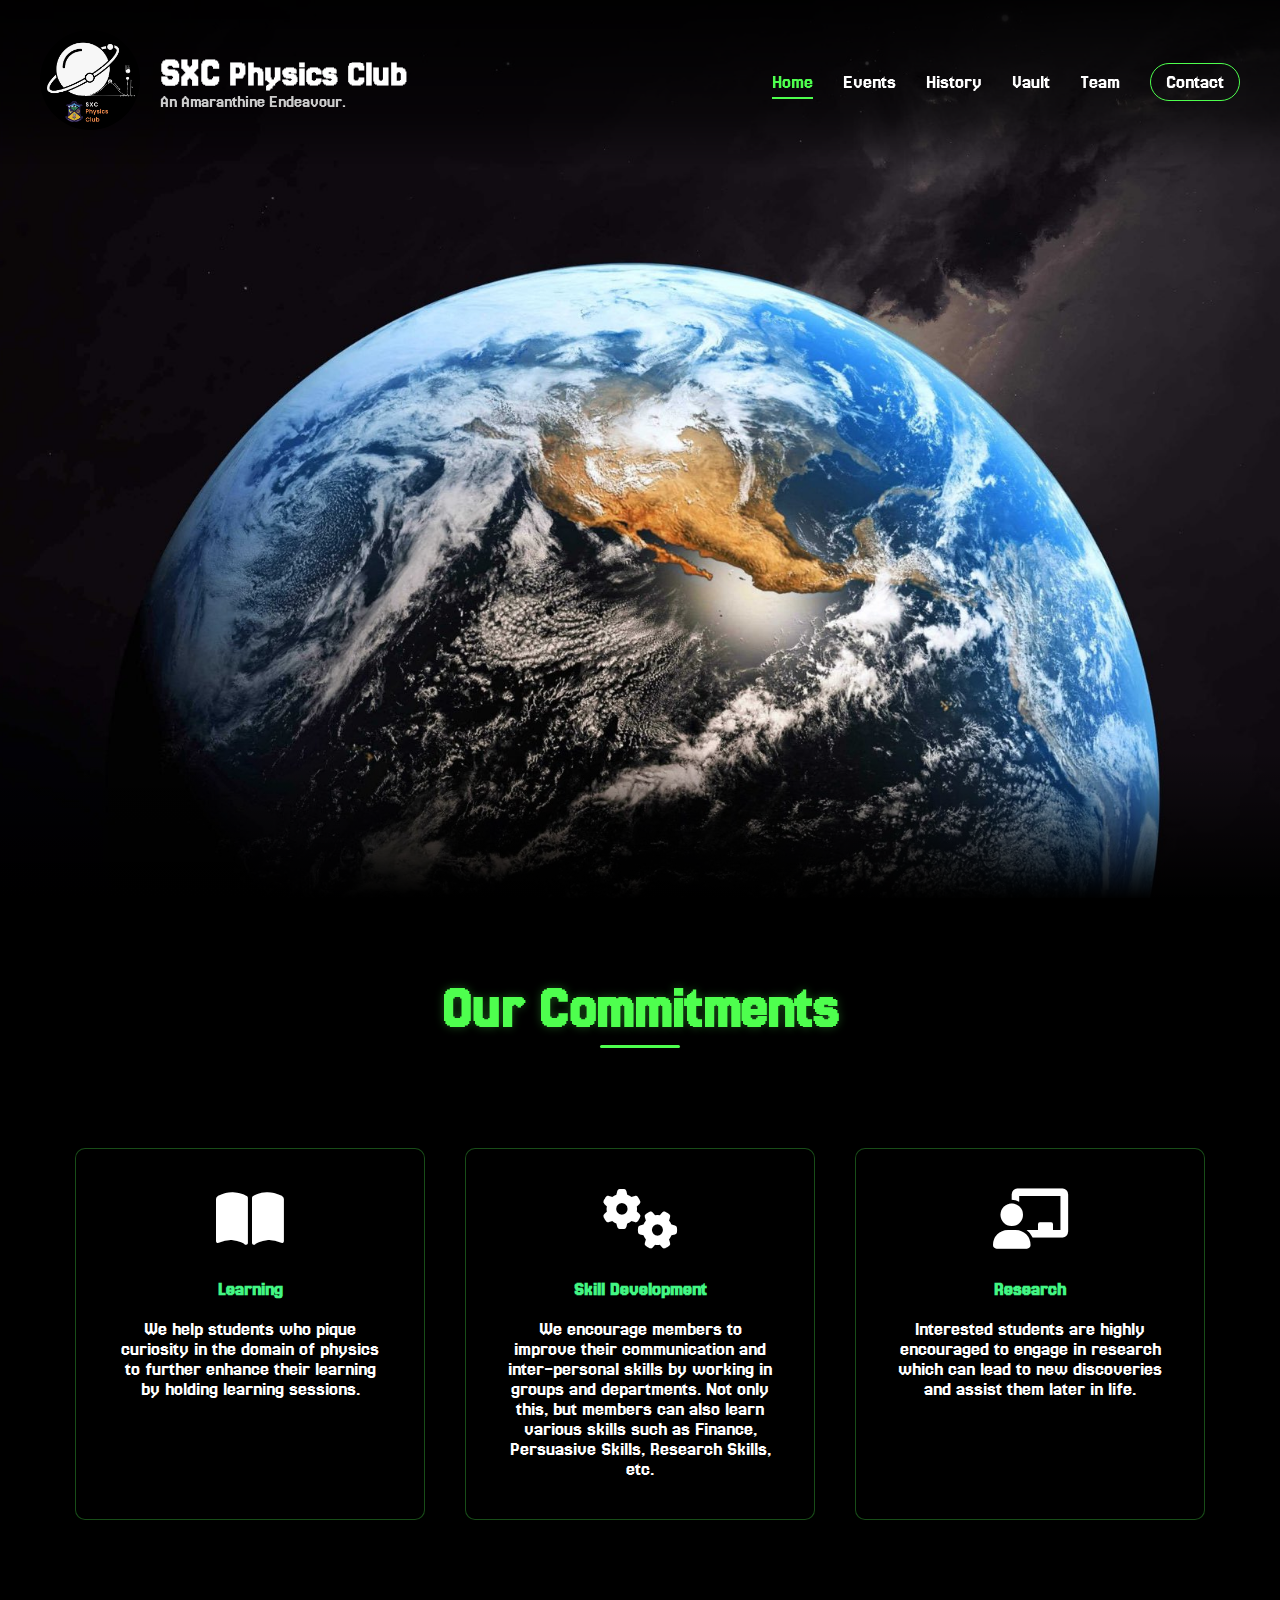
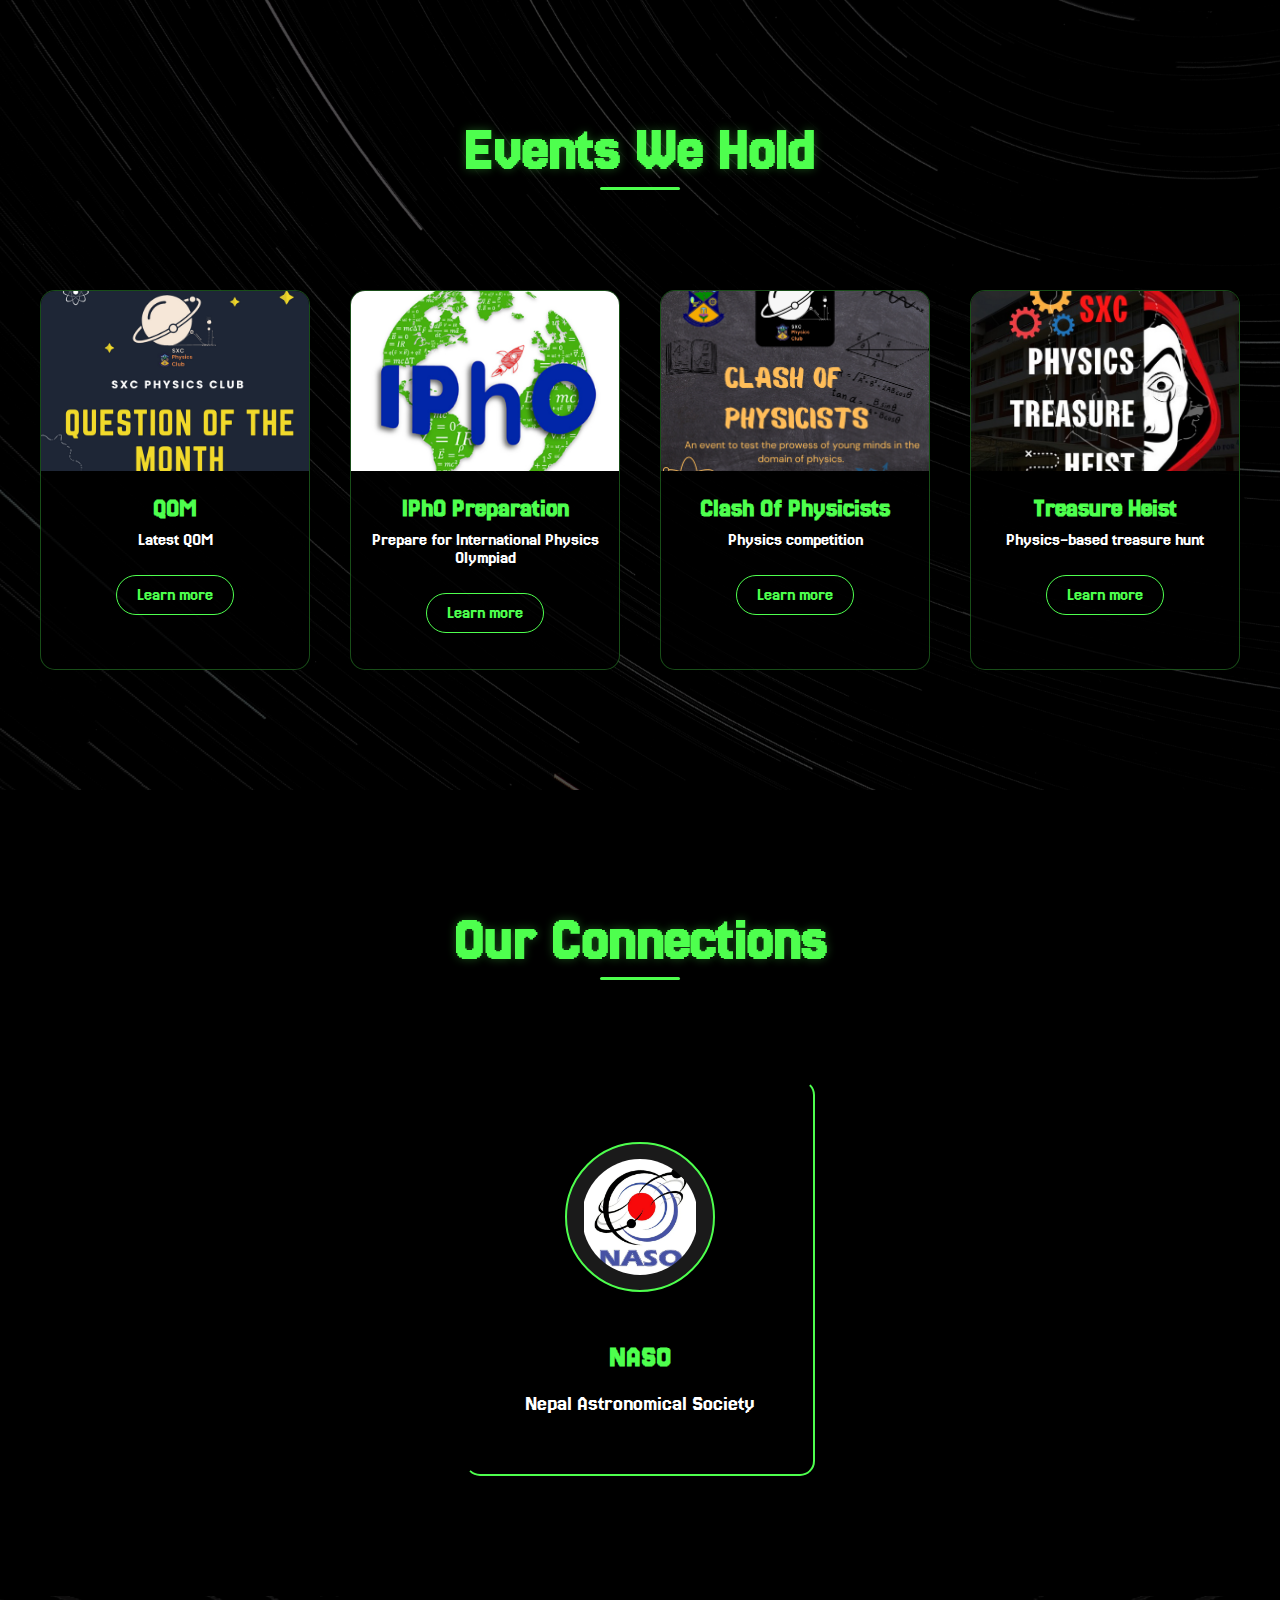
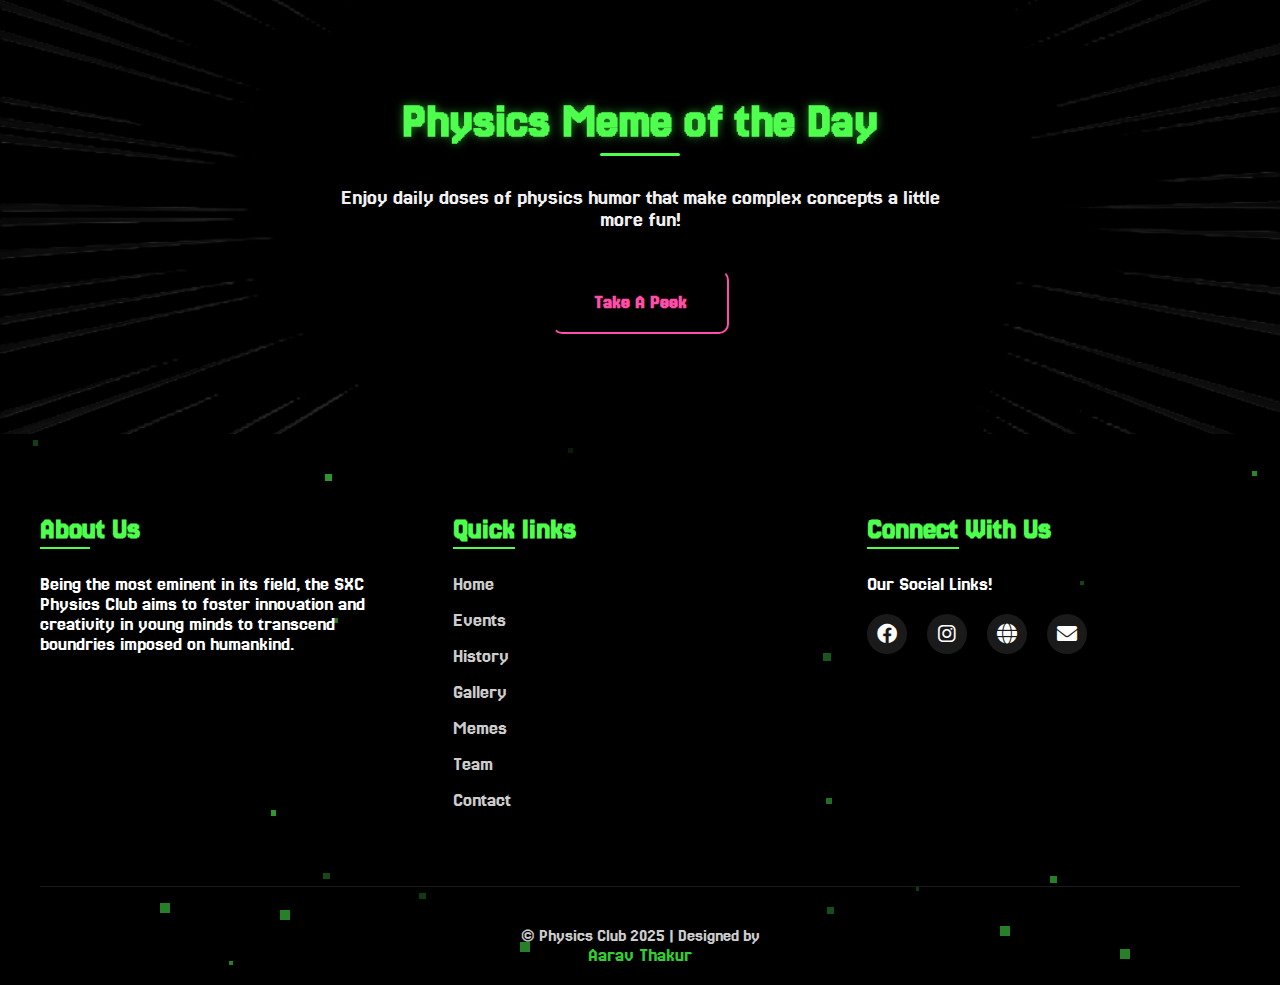
<file: index.html>
<!DOCTYPE html>
<html lang="en">
<head>
    <meta charset="UTF-8">
    <meta name="viewport" content="width=device-width, initial-scale=1.0">
    <title>Physics Club</title>
    <link rel="stylesheet" href="styles.css">
    <link rel="stylesheet" href="https://cdnjs.cloudflare.com/ajax/libs/font-awesome/6.0.0-beta3/css/all.min.css">
    <link rel="preconnect" href="https://fonts.googleapis.com">
    <link rel="preconnect" href="https://fonts.gstatic.com" crossorigin>
    <link href="https://fonts.googleapis.com/css2?family=Jersey+20&family=Jersey+25&display=swap" rel="stylesheet">
</head>
<body>
    <nav class="navbar">
        <div class="logo">
            <img src="Img/Logo.jpg" alt="Physics Club Logo">
        </div>
        <div class="nav-title">
            <h1><span>SXC</span> Physics Club</h1>
            <p>An Amaranthine Endeavour.</p>
        </div>
        <div class="menu-toggle">
            <i class="fas fa-bars"></i>
        </div>
        <ul class="nav-links">
            <li><a href="home.html" class="active">Home</a></li>
            <li><a href="404.html">Events</a></li>
            <li><a href="404.html">History</a></li>
            <li class="dropdown">
                <a href="#">Vault</a>
                <div class="dropdown-content">
                    <a href="gallery.html">Gallery</a>
                    <a href="memes.html">Memes</a>
                </div>
            </li>
            <li><a href="404.html">Team</a></li>
            <li><a href="contact.html">Contact</a></li>
        </ul>
    </nav>
    <section class="hero">
        <div class="hero-content">
            <h1>
                <span>A</span>
                <span> </span>
                <span>C</span>
                <span>l</span>
                <span>u</span>
                <span>b</span>
                <span> </span>
                <span>F</span>
                <span>o</span>
                <span>r</span><br>
                <span>P</span>
                <span>h</span>
                <span>y</span>
                <span>s</span>
                <span>i</span>
                <span>c</span>
                <span>i</span>
                <span>s</span>
                <span>t</span>
                <span>s</span>
            </h1>
            <p>"Physics Is What Makes Us Aware Of Our Existence In This Everlasting Void."</p>
            <a href="https://www.youtube.com/watch?v=0z0lrrq7MvQ" class="video-btn">
                <div class="button">
                    <i class="fas fa-play-circle"></i>
                    Watch
                </div>
                <div class="space">
                    <div class="star" style="--i:5;"></div>
                    <div class="star" style="--i:10;"></div>
                    <div class="star" style="--i:15;"></div>
                    <div class="star" style="--i:20;"></div>
                    <div class="star" style="--i:25;"></div>
                    <div class="star" style="--i:30;"></div>
                </div>
            </a>
        </div>
        <div class="waves">
            <div class="wave"></div>
            <div class="wave"></div>
            <div class="wave"></div>
        </div>
    </section>
    <section class="what-we-do">
        <h2>Our Commitments</h2>
        <div class="services">
            <div class="service-card">
                <i class="fas fa-book-open"></i>
                <h3>Learning </h3>
                <p>We help students who pique curiosity in the domain of physics to further enhance their learning by holding learning sessions.</p>
            </div>
            <div class="service-card">
                <i class="fas fa-cogs"></i>
                <h3>Skill Development</h3>
                <p>We encourage members to improve their communication and inter-personal skills by working in groups and departments. Not only this, but members can also learn various skills such as Finance, Persuasive Skills, Research Skills, etc.</p>
            </div>
            <div class="service-card">
                <i class="fas fa-chalkboard-teacher"></i>
                <h3>Research</h3>
                <p>Interested students are highly encouraged to engage in research which can lead to new discoveries and assist them later in life.</p>
            </div>
        </div>
    </section>
    <section class="events">
        <h2>Events We Hold</h2>
        <div class="event-cards">
            <div class="event-card">
                <img src="Img/qom.png" alt="QOM">
                <h3>QOM</h3>
                <p>Latest QOM</p>
                <a href="404.html" class="btn-small">Learn more</a>
            </div>
            <div class="event-card">
                <img src="Img/ipho.png" alt="IPhO Preparation">
                <h3>IPhO Preparation</h3>
                <p>Prepare for International Physics Olympiad</p>
                <a href="404.html" class="btn-small" data-modal="ipho-modal">Learn more</a>
            </div>
            <div class="event-card">
                <img src="Img/clash.png" alt="Clash Of Physicists">
                <h3>Clash Of Physicists</h3>
                <p>Physics competition</p>
                <a href="404.html" class="btn-small" data-modal="clash-modal">Learn more</a>
            </div>
            <div class="event-card">
                <img src="Img/heist.png" alt="Treasure Heist">
                <h3>Treasure Heist</h3>
                <p>Physics-based treasure hunt</p>
                <a href="404.html" class="btn-small" data-modal="treasure-modal">Learn more</a>
            </div>
            
        </div>
    </section>
    <section class="connections">
        <h2>Our Connections</h2>
        <div class="connection-cards">
            <div class="connection-card">
                <img src="Img/Naso.webp" alt="NASO">
                <h3><a href="https://www.nepalastronomicalsociety.org/" target="_blank">NASO</a></h3>
                <p>Nepal Astronomical Society</p>
            </div>
        </div>
    </section>
    <section class="meme-section">
        <h2>Physics Meme of the Day</h2>
        <p>Enjoy daily doses of physics humor that make complex concepts a little more fun!</p>
        <a href="memes.html" class="peek-btn">Take A Peek</a>
    </section>
    <footer>
        <div class="footer-content">
            <div class="footer-about">
                <h3>About Us</h3>
                <p>Being the most eminent in its field, the SXC Physics Club aims to foster innovation and creativity in young minds to transcend boundries imposed on humankind.</p>
            </div>
            <div class="footer-links">
                <h3>Quick links</h3>
                <ul>
                    <li><a href="index.html">Home</a></li>
                    <li><a href="404.html">Events</a></li>
                    <li><a href="404.html">History</a></li>
                    <li><a href="gallery.html">Gallery</a></li>
                    <li><a href="memes.html">Memes</a></li>
                    <li><a href="404.html">Team</a></li>
                    <li><a href="contact.html">Contact</a></li>
                </ul>
            </div>
            <div class="footer-social">
                <h3>Connect With Us</h3>
                <p>Our Social Links!</p>
                <div class="social-icons">
                    <a href="https://www.facebook.com/sxcphysicsclub/" target="_blank"><i class="fab fa-facebook"></i></a>
                    <a href="https://www.instagram.com/sxcphysicsclub/" target="_blank"><i class="fab fa-instagram"></i></a>
                    <a href="index.html"><i class="fas fa-globe"></i></a>
                    <a href="mailto:sxcphysicsclub@sxc.edu.np"><i class="fas fa-envelope"></i></a>
                </div>
            </div>
        </div>
        <div class="footer-bottom">
            <p>&copy; Physics Club 2025 | Designed by <div id="foot">
                <a href="https://direct.me/akioshino"></a>Aarav Thakur</div></p>
            <div class="pixel-decoration" style="top: 20%; left: 10%;"></div>
            <div class="pixel-decoration" style="top: 30%; left: 20%;"></div>
            <div class="pixel-decoration" style="top: 50%; left: 80%;"></div>
            <div class="pixel-decoration" style="top: 70%; left: 40%;"></div>
            <div class="pixel-decoration" style="top: 80%; left: 90%;"></div>
        </div>
    </footer>
    <script src="script.js"></script>
</body>
</html>
</file>
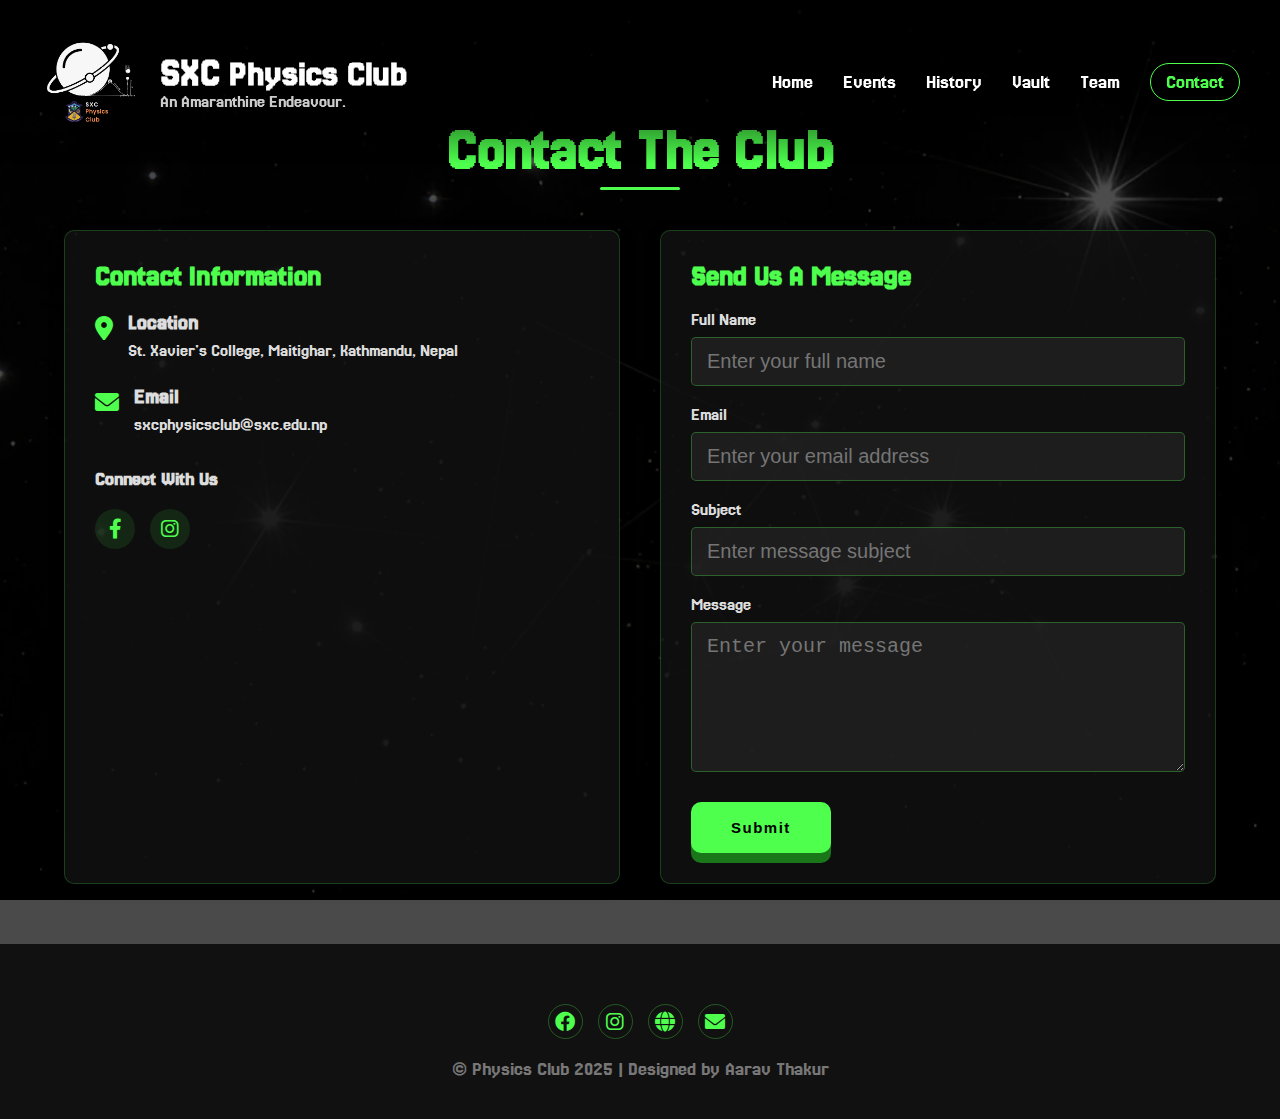
<file: contact.html>
<!DOCTYPE html>
<html lang="en">
  <head>
    <meta charset="UTF-8" />
    <meta name="viewport" content="width=device-width, initial-scale=1.0" />
    <title>Contact Us</title>
    <link rel="stylesheet" href="styles.css" />
    <link
      rel="stylesheet"
      href="https://cdnjs.cloudflare.com/ajax/libs/font-awesome/6.0.0-beta3/css/all.min.css"
    />
    <link rel="preconnect" href="https://fonts.googleapis.com" />
    <link rel="preconnect" href="https://fonts.gstatic.com" crossorigin />
    <link
      href="https://fonts.googleapis.com/css2?family=Jersey+20&family=Jersey+25&display=swap"
      rel="stylesheet"
    />
    <style>
      .contact-container {
        padding: 120px 0 60px 0;
        background-color: #000;
        min-height: 100vh;
        display: flex;
        flex-direction: column;
        align-items: center;
        background-image: url("Img/stars.jpg");
        background-size: cover;
        background-position: center;
        background-attachment: fixed;
        position: relative;
      }

      .contact-container::before {
        content: "";
        position: absolute;
        top: 0;
        left: 0;
        width: 100%;
        height: 100%;
        background: rgba(0, 0, 0, 0.7);
        z-index: 0;
      }

      .contact-title {
        text-align: center;
        color: #4eff4e;
        margin-bottom: 50px;
        font-size: 3rem;
        position: relative;
        z-index: 1;
      }

      .contact-title::after {
        content: "";
        position: absolute;
        bottom: -10px;
        left: 50%;
        transform: translateX(-50%);
        width: 80px;
        height: 3px;
        background-color: #4eff4e;
        border-radius: 2px;
      }

      .contact-content {
        display: flex;
        flex-wrap: wrap;
        justify-content: center;
        gap: 40px;
        width: 90%;
        max-width: 1200px;
        position: relative;
        z-index: 1;
      }

      .contact-info {
        flex: 1;
        min-width: 300px;
        background-color: rgba(17, 17, 17, 0.8);
        border-radius: 10px;
        padding: 30px;
        box-shadow: 0 5px 15px rgba(0, 0, 0, 0.3);
        border: 1px solid rgba(78, 255, 78, 0.2);
      }

      .contact-info h3 {
        color: #4eff4e;
        margin-bottom: 20px;
        font-size: 1.5rem;
      }

      .info-item {
        display: flex;
        align-items: flex-start;
        margin-bottom: 20px;
      }

      .info-item i {
        color: #4eff4e;
        font-size: 1.2rem;
        margin-right: 15px;
        margin-top: 5px;
      }

      .info-details {
        color: #ddd;
      }

      .info-details h4 {
        margin-bottom: 5px;
        font-size: 1.1rem;
      }

      .info-details p {
        font-size: 0.9rem;
        line-height: 1.5;
      }

      .social-links {
        margin-top: 30px;
      }

      .social-links h4 {
        color: #ddd;
        margin-bottom: 15px;
      }

      .social-icons {
        display: flex;
        gap: 15px;
      }

      .social-icons a {
        display: flex;
        justify-content: center;
        align-items: center;
        width: 40px;
        height: 40px;
        background-color: rgba(78, 255, 78, 0.1);
        border-radius: 50%;
        color: #4eff4e;
        font-size: 1.2rem;
        transition: all 0.3s ease;
      }

      .social-icons a:hover {
        background-color: #4eff4e;
        color: #000;
        transform: translateY(-5px);
      }

      .contact-form {
        flex: 1;
        min-width: 300px;
        background-color: rgba(17, 17, 17, 0.8);
        border-radius: 10px;
        padding: 30px;
        box-shadow: 0 5px 15px rgba(0, 0, 0, 0.3);
        border: 1px solid rgba(78, 255, 78, 0.2);
      }

      .contact-form h3 {
        color: #4eff4e;
        margin-bottom: 20px;
        font-size: 1.5rem;
      }

      .feedback-body {
        display: flex;
        flex-direction: column;
        gap: 20px;
      }

      .form-group {
        display: flex;
        flex-direction: column;
      }

      .form-group label {
        color: #ddd;
        margin-bottom: 8px;
        font-size: 0.9rem;
      }

      .form-control {
        background-color: rgba(34, 34, 34, 0.8);
        border: 1px solid rgba(78, 255, 78, 0.3);
        border-radius: 5px;
        padding: 12px 15px;
        color: #fff;
        font-size: 1rem;
        transition: border-color 0.3s ease, box-shadow 0.3s ease;
      }

      .form-control:focus {
        outline: none;
        border-color: #4eff4e;
        box-shadow: 0 0 10px rgba(78, 255, 78, 0.2);
      }

      textarea.form-control {
        min-height: 150px;
        resize: vertical;
      }

      .feedback-body__submit {
        padding: 17px 40px;
        border-radius: 10px;
        border: 0;
        background-color: #4eff4e;
        letter-spacing: 1.5px;
        font-size: 15px;
        transition: all 0.3s ease;
        box-shadow: #197619 0px 10px 0px 0px;
        color: #000;
        font-weight: bold;
        cursor: pointer;
        margin-top: 10px;
        align-self: flex-start;
      }

      .feedback-body__submit:hover {
        box-shadow: #095609 0px 7px 0px 0px;
      }

      .feedback-body__submit:active {
        background-color: #1bc71b;
        box-shadow: #086208 0px 0px 0px 0px;
        transform: translateY(5px);
        transition: 200ms;
      }

      /* Footer styling to match memes.html */
      footer {
        background-color: #111;
        color: #777;
        padding: 2rem;
        text-align: center;
        width: 100%;
      }

      footer .social-icons {
        justify-content: center;
        margin-bottom: 1rem;
      }

      footer .social-icons a {
        width: 35px;
        height: 35px;
        font-size: 1rem;
        background-color: transparent;
        border: 1px solid rgba(78, 255, 78, 0.3);
      }

      footer .social-icons a:hover {
        background-color: rgba(78, 255, 78, 0.1);
        border-color: #4eff4e;
        transform: translateY(-5px);
      }

      @media (max-width: 768px) {
        .contact-content {
          flex-direction: column;
        }

        .contact-info,
        .contact-form {
          width: 100%;
        }
      }
    </style>
  </head>
  <body>
    <nav class="navbar">
      <div class="logo">
        <img src="Img/Logo.jpg" alt="Physics Club Logo" />
      </div>
      <div class="nav-title">
        <h1><span>SXC</span> Physics Club</h1>
        <p>An Amaranthine Endeavour.</p>
      </div>
      <div class="menu-toggle">
        <i class="fas fa-bars"></i>
      </div>
      <ul class="nav-links">
        <li><a href="index.html">Home</a></li>
        <li><a href="404.html">Events</a></li>
        <li><a href="404.html">History</a></li>
        <li class="dropdown">
          <a href="#">Vault</a>
          <div class="dropdown-content">
            <a href="gallery.html">Gallery</a>
            <a href="memes.html">Memes</a>
          </div>
        </li>
        <li><a href="404.html">Team</a></li>
        <li><a href="contact.html" class="active">Contact</a></li>
      </ul>
    </nav>

    <div class="contact-container">
      <h1 class="contact-title">Contact The Club</h1>

      <div class="contact-content">
        <div class="contact-info">
          <h3>Contact Information</h3>

          <div class="info-item">
            <i class="fas fa-map-marker-alt"></i>
            <div class="info-details">
              <h4>Location</h4>
              <p>St. Xavier's College, Maitighar, Kathmandu, Nepal</p>
            </div>
          </div>

          <div class="info-item">
            <i class="fas fa-envelope"></i>
            <div class="info-details">
              <h4>Email</h4>
              <p>sxcphysicsclub@sxc.edu.np</p>
            </div>
          </div>

          <div class="social-links">
            <h4>Connect With Us</h4>
            <div class="social-icons">
              <a href="https://www.facebook.com/sxcphysicsclub/" target="_blank"
                ><i class="fab fa-facebook-f"></i
              ></a>
              <a
                href="https://www.instagram.com/sxcphysicsclub/"
                target="_blank"
                ><i class="fab fa-instagram"></i
              ></a>
            </div>
          </div>
        </div>

        <div class="contact-form">
          <h3>Send Us A Message</h3>
          <form class="feedback-body">
            <div class="form-group">
              <label for="fullname">Full Name</label>
              <input
                type="text"
                id="fullname"
                class="form-control"
                placeholder="Enter your full name"
                required
              />
            </div>

            <div class="form-group">
              <label for="email">Email</label>
              <input
                type="email"
                id="email"
                class="form-control"
                placeholder="Enter your email address"
                required
              />
            </div>

            <div class="form-group">
              <label for="subject">Subject</label>
              <input
                type="text"
                id="subject"
                class="form-control"
                placeholder="Enter message subject"
                required
              />
            </div>

            <div class="form-group">
              <label for="message">Message</label>
              <textarea
                id="message"
                class="form-control"
                placeholder="Enter your message"
                required
              ></textarea>
            </div>

            <button type="submit" class="feedback-body__submit">Submit</button>
          </form>
        </div>
      </div>
    </div>

    <footer>
      <div class="social-icons">
        <a href="https://www.facebook.com/sxcphysicsclub/" target="_blank"
          ><i class="fab fa-facebook"></i
        ></a>
        <a href="https://www.instagram.com/sxcphysicsclub/" target="_blank"
          ><i class="fab fa-instagram"></i
        ></a>
        <a href="index.html"><i class="fas fa-globe"></i></a>
        <a href="mailto:sxcphysicsclub@sxc.edu.np"
          ><i class="fas fa-envelope"></i
        ></a>
      </div>
      <p>&copy; Physics Club 2025 | Designed by Aarav Thakur</p>
    </footer>

    <script>
      (function () {
        var btn = document.getElementsByClassName("feedback-body__submit")[0];
        btn.onclick = function (e) {
          e.preventDefault();

          // Get form values
          const fullname = document.getElementById("fullname").value;
          const email = document.getElementById("email").value;
          const subject = document.getElementById("subject").value;
          const message = document.getElementById("message").value;

          // Basic validation
          if (fullname && email && subject && message) {
            // In a real application, you would send this data to a server
            alert("Thank you for your message! We will get back to you soon.");

            // Reset form
            document.querySelector(".feedback-body").reset();
          } else {
            alert("Please fill in all fields.");
          }
        };

        // Mobile menu toggle
        const menuToggle = document.querySelector(".menu-toggle");
        const navLinks = document.querySelector(".nav-links");

        menuToggle.addEventListener("click", function () {
          navLinks.classList.toggle("active");
        });
      })();
    </script>
  </body>
</html>
</file>
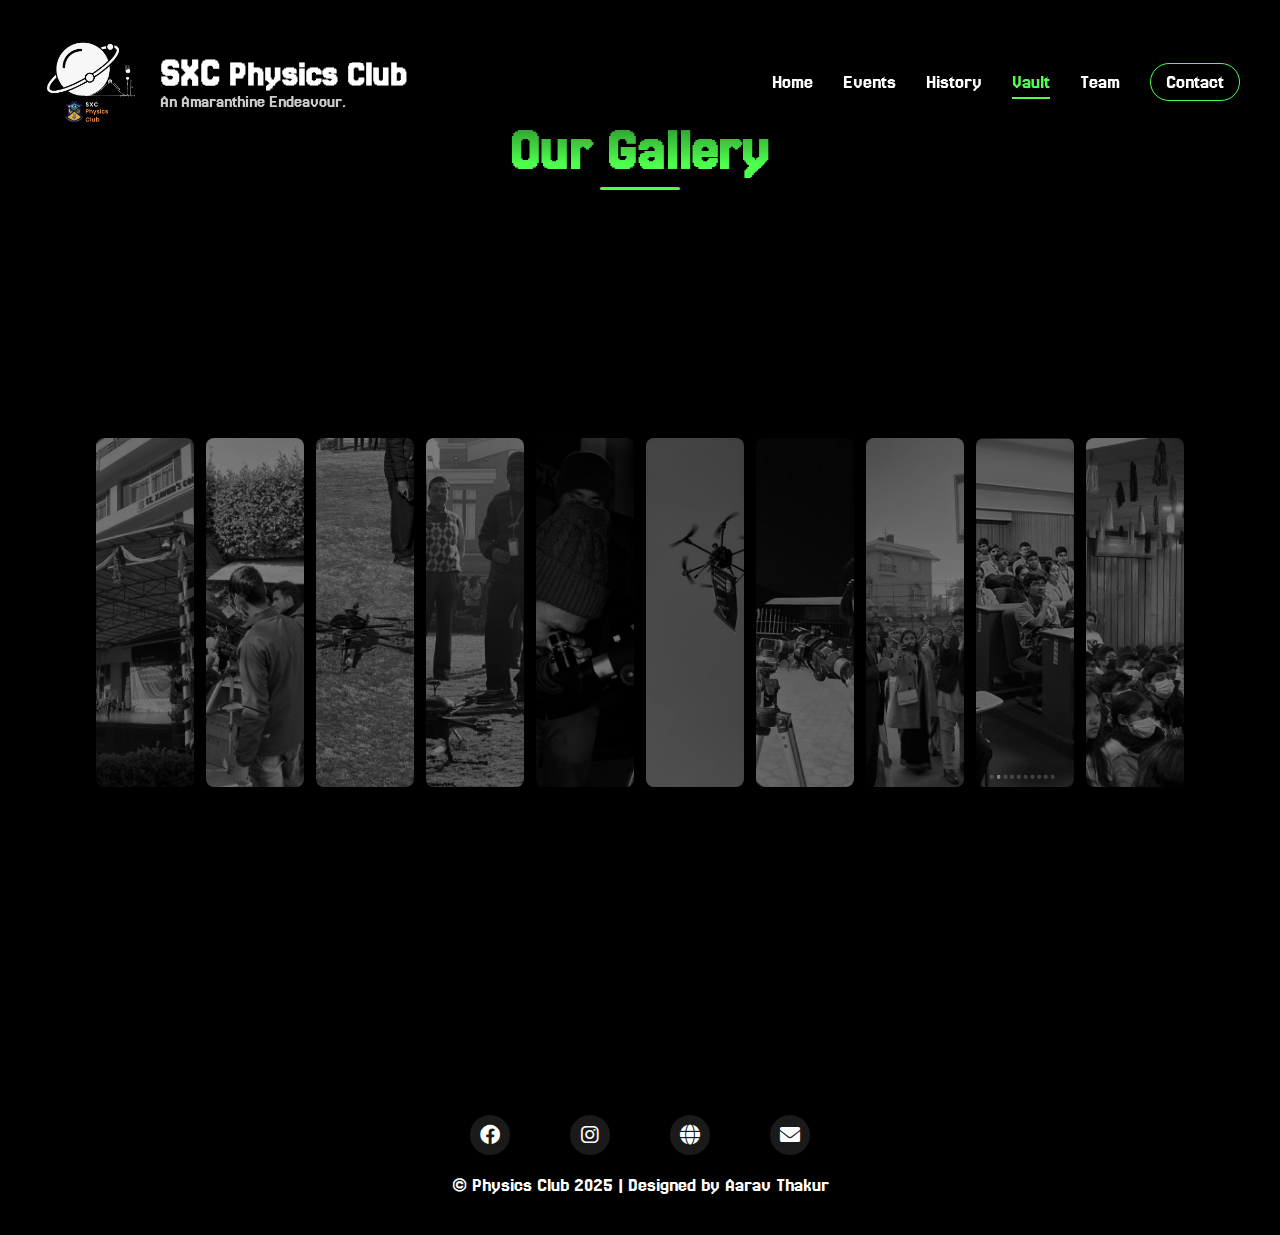
<file: gallery.html>
<!DOCTYPE html>
<html lang="en">
  <head>
    <meta charset="UTF-8" />
    <meta name="viewport" content="width=device-width, initial-scale=1.0" />
    <title>Image Gallery</title>
    <link rel="stylesheet" href="styles.css" />
    <link
      rel="stylesheet"
      href="https://cdnjs.cloudflare.com/ajax/libs/font-awesome/6.0.0-beta3/css/all.min.css"
    />
    <link rel="preconnect" href="https://fonts.googleapis.com" />
    <link rel="preconnect" href="https://fonts.gstatic.com" crossorigin />
    <link
      href="https://fonts.googleapis.com/css2?family=Jersey+20&family=Jersey+25&display=swap"
      rel="stylesheet"
    />
    <style>
      :root {
        --index: calc(1vw + 1vh);
        --transition: cubic-bezier(0.1, 0.7, 0, 1);
      }

      .gallery-container {
        padding: 120px 0 60px 0;
        background-color: #000;
        min-height: 100vh;
        display: flex;
        flex-direction: column;
        align-items: center;
      }

      .gallery-title {
        text-align: center;
        color: #4eff4e;
        margin-bottom: 50px;
        font-size: 3rem;
        position: relative;
      }

      .gallery-title::after {
        content: "";
        position: absolute;
        bottom: -10px;
        left: 50%;
        transform: translateX(-50%);
        width: 80px;
        height: 3px;
        background-color: #4eff4e;
        border-radius: 2px;
      }

      .wrapper {
        display: flex;
        align-items: center;
        justify-content: center;
        height: 85vh;
        width: 95%;
        max-width: 1800px;
      }

      .items {
        display: flex;
        gap: 0.6rem;
        perspective: calc(var(--index) * 35);
        width: 100%;
        justify-content: center;
      }

      .item {
        width: calc(var(--index) * 4.5);
        height: calc(var(--index) * 16);
        background-color: #222;
        background-size: cover;
        background-position: center;
        cursor: pointer;
        filter: grayscale(1) brightness(0.5);
        transition: transform 1.25s var(--transition),
          filter 3s var(--transition), width 1.25s var(--transition);
        will-change: transform, filter, rotateY, width;
        border-radius: 8px;
        box-shadow: 0 5px 15px rgba(0, 0, 0, 0.3);
      }

      .item::before,
      .item::after {
        content: "";
        position: absolute;
        height: 100%;
        width: 20px;
        right: calc(var(--index) * -1);
      }

      .item::after {
        left: calc(var(--index) * -1);
      }

      .items .item:hover {
        filter: inherit;
        transform: translateZ(calc(var(--index) * 10));
      }

      /*Right*/
      .items .item:hover + * {
        filter: inherit;
        transform: translateZ(calc(var(--index) * 8.5)) rotateY(35deg);
        z-index: -1;
      }

      .items .item:hover + * + * {
        filter: inherit;
        transform: translateZ(calc(var(--index) * 5.6)) rotateY(40deg);
        z-index: -2;
      }

      .items .item:hover + * + * + * {
        filter: inherit;
        transform: translateZ(calc(var(--index) * 2.5)) rotateY(30deg);
        z-index: -3;
      }

      .items .item:hover + * + * + * + * {
        filter: inherit;
        transform: translateZ(calc(var(--index) * 0.6)) rotateY(15deg);
        z-index: -4;
      }

      /*Left*/
      .items .item:has(+ :hover) {
        filter: inherit;
        transform: translateZ(calc(var(--index) * 8.5)) rotateY(-35deg);
      }

      .items .item:has(+ * + :hover) {
        filter: inherit;
        transform: translateZ(calc(var(--index) * 5.6)) rotateY(-40deg);
      }

      .items .item:has(+ * + * + :hover) {
        filter: inherit;
        transform: translateZ(calc(var(--index) * 2.5)) rotateY(-30deg);
      }

      .items .item:has(+ * + * + * + :hover) {
        filter: inherit;
        transform: translateZ(calc(var(--index) * 0.6)) rotateY(-15deg);
      }

      .items .item:active,
      .items .item:focus {
        width: 35vw;
        filter: inherit;
        z-index: 100;
        transform: translateZ(calc(var(--index) * 10));
        margin: 0 0.45vw;
      }

      /* Simplified footer for gallery page */
      .gallery-footer {
        background-color: #000;
        color: white;
        padding: 2rem;
        text-align: center;
        width: 100%;
      }

      .gallery-footer .social-icons {
        display: flex;
        justify-content: center;
        margin-bottom: 1rem;
      }

      .gallery-footer .social-icons a {
        color: white;
        font-size: 1.5rem;
        margin: 0 1rem;
        transition: all 0.3s ease;
      }

      .gallery-footer .social-icons a:hover {
        color: #4eff4e;
        transform: translateY(-5px);
      }

      @media (max-width: 1200px) {
        .item {
          width: calc(var(--index) * 4);
          height: calc(var(--index) * 14);
        }
      }

      @media (max-width: 992px) {
        .wrapper {
          height: 75vh;
        }

        .item {
          width: calc(var(--index) * 3.5);
          height: calc(var(--index) * 12);
        }
      }

      @media (max-width: 768px) {
        .wrapper {
          height: 60vh;
        }

        .items {
          flex-wrap: wrap;
          justify-content: center;
          gap: 1rem;
          perspective: none;
        }

        .item {
          width: calc(var(--index) * 6);
          height: calc(var(--index) * 10);
        }

        .items .item:active,
        .items .item:focus {
          width: 70vw;
        }
      }
    </style>
  </head>
  <body>
    <nav class="navbar">
      <div class="logo">
        <img src="Img/Logo.jpg" alt="Physics Club Logo" />
      </div>
      <div class="nav-title">
        <h1><span>SXC</span> Physics Club</h1>
        <p>An Amaranthine Endeavour.</p>
      </div>
      <div class="menu-toggle">
        <i class="fas fa-bars"></i>
      </div>
      <ul class="nav-links">
        <li><a href="index.html">Home</a></li>
        <li><a href="404.html">Events</a></li>
        <li><a href="404.html">History</a></li>
        <li class="dropdown">
          <a href="#" class="active">Vault</a>
          <div class="dropdown-content">
            <a href="gallery.html" class="active">Gallery</a>
            <a href="memes.html">Memes</a>
          </div>
        </li>
        <li><a href="404.html">Team</a></li>
        <li><a href="contact.html">Contact</a></li>
      </ul>
    </nav>

    <div class="gallery-container">
      <h1 class="gallery-title">Our Gallery</h1>

      <div class="wrapper">
        <div class="items">
          <div
            class="item"
            tabindex="0"
            style="background-image: url(Images/1.jpg)"
          ></div>
          <div
            class="item"
            tabindex="0"
            style="background-image: url(Images/2.jpg)"
          ></div>
          <div
            class="item"
            tabindex="0"
            style="background-image: url(Images/3.jpg)"
          ></div>
          <div
            class="item"
            tabindex="0"
            style="background-image: url(Images/4.jpg)"
          ></div>
          <div
            class="item"
            tabindex="0"
            style="background-image: url(Images/5.jpg)"
          ></div>
          <div
            class="item"
            tabindex="0"
            style="background-image: url(Images/6.jpg)"
          ></div>
          <div
            class="item"
            tabindex="0"
            style="background-image: url(Images/7.jpg)"
          ></div>
          <div
            class="item"
            tabindex="0"
            style="background-image: url(Images/8.jpg)"
          ></div>
          <div
            class="item"
            tabindex="0"
            style="background-image: url(Images/9.png)"
          ></div>
          <div
            class="item"
            tabindex="0"
            style="background-image: url(Images/10.jpg)"
          ></div>
        </div>
      </div>
    </div>

    <footer class="gallery-footer">
      <div class="social-icons">
        <a href="https://www.facebook.com/sxcphysicsclub/" target="_blank"
          ><i class="fab fa-facebook"></i
        ></a>
        <a href="https://www.instagram.com/sxcphysicsclub/" target="_blank"
          ><i class="fab fa-instagram"></i
        ></a>
        <a href="index.html"><i class="fas fa-globe"></i></a>
        <a href="mailto:sxcphysicsclub@sxc.edu.np"
          ><i class="fas fa-envelope"></i
        ></a>
      </div>
      <p>&copy; Physics Club 2025 | Designed by Aarav Thakur</p>
    </footer>

    <script>
      // Mobile menu toggle
      document.addEventListener("DOMContentLoaded", function () {
        const menuToggle = document.querySelector(".menu-toggle");
        const navLinks = document.querySelector(".nav-links");

        menuToggle.addEventListener("click", function () {
          navLinks.classList.toggle("active");
        });
      });
    </script>
  </body>
</html>
</file>
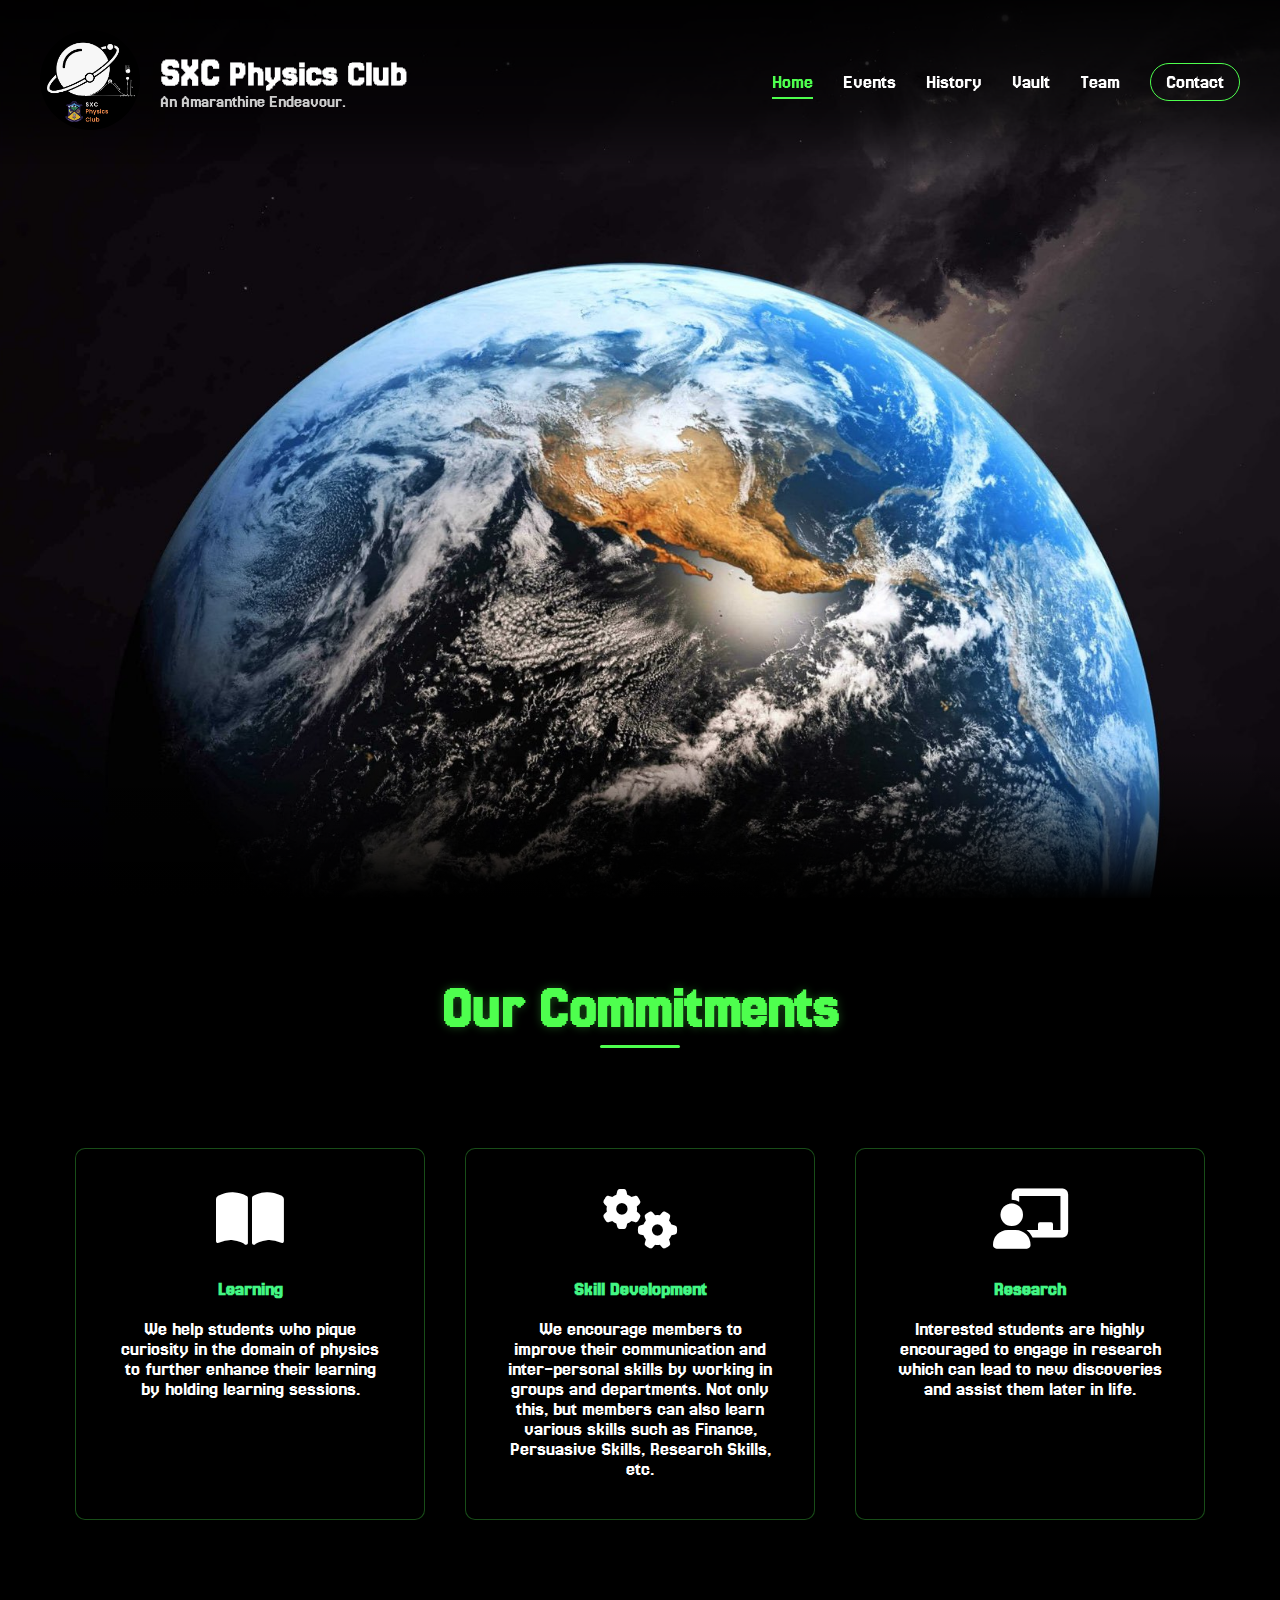
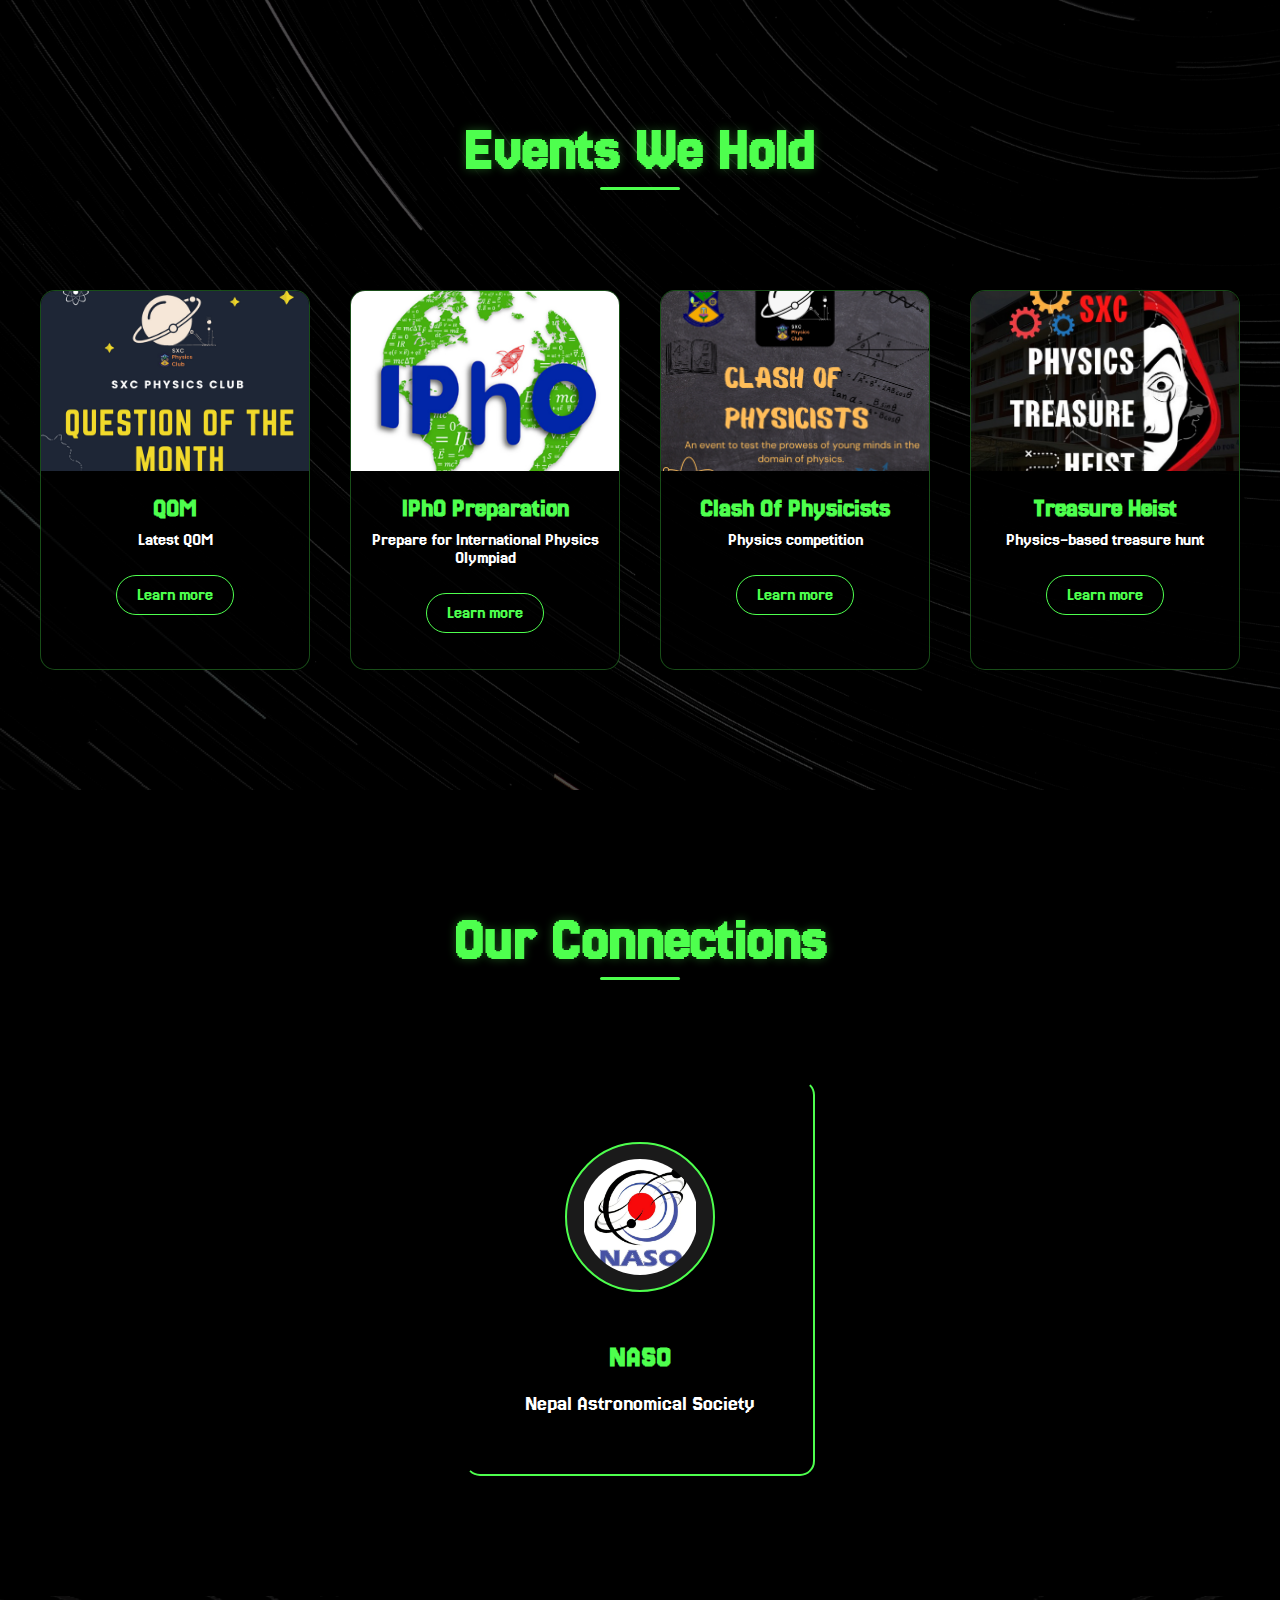
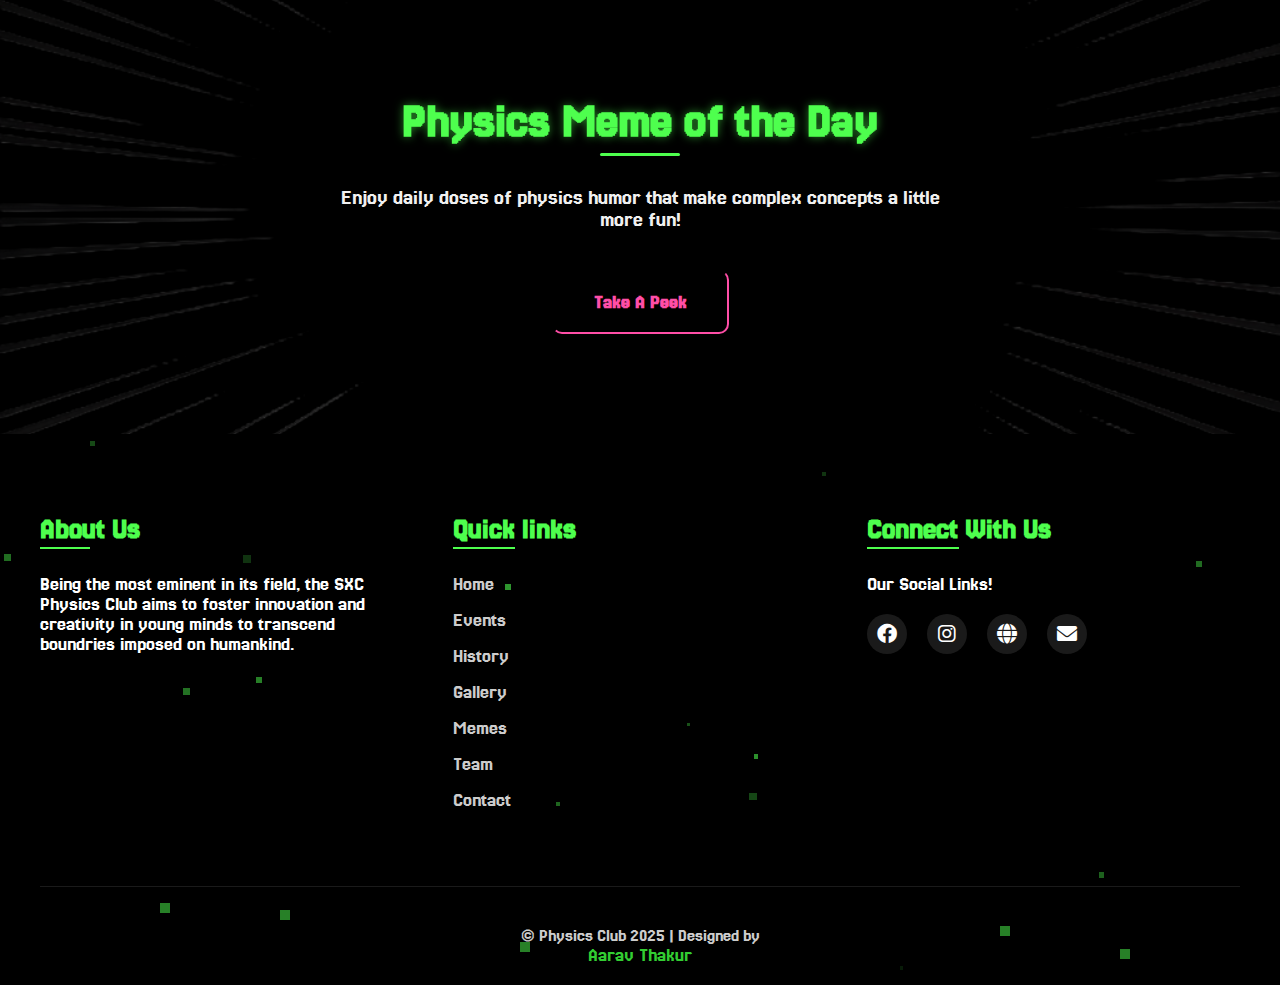
<file: home.html>
<!DOCTYPE html>
<html lang="en">
<head>
    <meta charset="UTF-8">
    <meta name="viewport" content="width=device-width, initial-scale=1.0">
    <title>Physics Club</title>
    <link rel="stylesheet" href="styles.css">
    <link rel="stylesheet" href="https://cdnjs.cloudflare.com/ajax/libs/font-awesome/6.0.0-beta3/css/all.min.css">
    <link rel="preconnect" href="https://fonts.googleapis.com">
    <link rel="preconnect" href="https://fonts.gstatic.com" crossorigin>
    <link href="https://fonts.googleapis.com/css2?family=Jersey+20&family=Jersey+25&display=swap" rel="stylesheet">
</head>
<body>
    <nav class="navbar">
        <div class="logo">
            <img src="Img/Logo.jpg" alt="Physics Club Logo">
        </div>
        <div class="nav-title">
            <h1><span>SXC</span> Physics Club</h1>
            <p>An Amaranthine Endeavour.</p>
        </div>
        <div class="menu-toggle">
            <i class="fas fa-bars"></i>
        </div>
        <ul class="nav-links">
            <li><a href="home.html" class="active">Home</a></li>
            <li><a href="404.html">Events</a></li>
            <li><a href="404.html">History</a></li>
            <li class="dropdown">
                <a href="#">Vault</a>
                <div class="dropdown-content">
                    <a href="gallery.html">Gallery</a>
                    <a href="memes.html">Memes</a>
                </div>
            </li>
            <li><a href="404.html">Team</a></li>
            <li><a href="contact.html">Contact</a></li>
        </ul>
    </nav>
    <section class="hero">
        <div class="hero-content">
            <h1>
                <span>A</span>
                <span> </span>
                <span>C</span>
                <span>l</span>
                <span>u</span>
                <span>b</span>
                <span> </span>
                <span>F</span>
                <span>o</span>
                <span>r</span><br>
                <span>P</span>
                <span>h</span>
                <span>y</span>
                <span>s</span>
                <span>i</span>
                <span>c</span>
                <span>i</span>
                <span>s</span>
                <span>t</span>
                <span>s</span>
            </h1>
            <p>"Physics Is What Makes Us Aware Of Our Existence In This Everlasting Void."</p>
            <a href="#" class="video-btn">
                <div class="button">
                    <i class="fas fa-play-circle"></i>
                    Watch
                </div>
                <div class="space">
                    <div class="star" style="--i:5;"></div>
                    <div class="star" style="--i:10;"></div>
                    <div class="star" style="--i:15;"></div>
                    <div class="star" style="--i:20;"></div>
                    <div class="star" style="--i:25;"></div>
                    <div class="star" style="--i:30;"></div>
                </div>
            </a>
        </div>
        <div class="waves">
            <div class="wave"></div>
            <div class="wave"></div>
            <div class="wave"></div>
        </div>
    </section>
    <section class="what-we-do">
        <h2>Our Commitments</h2>
        <div class="services">
            <div class="service-card">
                <i class="fas fa-book-open"></i>
                <h3>Learning </h3>
                <p>We help students who pique curiosity in the domain of physics to further enhance their learning by holding learning sessions.</p>
            </div>
            <div class="service-card">
                <i class="fas fa-cogs"></i>
                <h3>Skill Development</h3>
                <p>We encourage members to improve their communication and inter-personal skills by working in groups and departments. Not only this, but members can also learn various skills such as Finance, Persuasive Skills, Research Skills, etc.</p>
            </div>
            <div class="service-card">
                <i class="fas fa-chalkboard-teacher"></i>
                <h3>Research</h3>
                <p>Interested students are highly encouraged to engage in research which can lead to new discoveries and assist them later in life.</p>
            </div>
        </div>
    </section>
    <section class="events">
        <h2>Events We Hold</h2>
        <div class="event-cards">
            <div class="event-card">
                <img src="Img/qom.png" alt="QOM">
                <h3>QOM</h3>
                <p>Latest QOM</p>
                <a href="404.html" class="btn-small">Learn more</a>
            </div>
            <div class="event-card">
                <img src="Img/ipho.png" alt="IPhO Preparation">
                <h3>IPhO Preparation</h3>
                <p>Prepare for International Physics Olympiad</p>
                <a href="404.html" class="btn-small" data-modal="ipho-modal">Learn more</a>
            </div>
            <div class="event-card">
                <img src="Img/clash.png" alt="Clash Of Physicists">
                <h3>Clash Of Physicists</h3>
                <p>Physics competition</p>
                <a href="404.html" class="btn-small" data-modal="clash-modal">Learn more</a>
            </div>
            <div class="event-card">
                <img src="Img/heist.png" alt="Treasure Heist">
                <h3>Treasure Heist</h3>
                <p>Physics-based treasure hunt</p>
                <a href="404.html" class="btn-small" data-modal="treasure-modal">Learn more</a>
            </div>
            
        </div>
    </section>
    <section class="connections">
        <h2>Our Connections</h2>
        <div class="connection-cards">
            <div class="connection-card">
                <img src="Img/Naso.webp" alt="NASO">
                <h3><a href="https://www.nepalastronomicalsociety.org/" target="_blank">NASO</a></h3>
                <p>Nepal Astronomical Society</p>
            </div>
        </div>
    </section>
    <section class="meme-section">
        <h2>Physics Meme of the Day</h2>
        <p>Enjoy daily doses of physics humor that make complex concepts a little more fun!</p>
        <a href="memes.html" class="peek-btn">Take A Peek</a>
    </section>
    <footer>
        <div class="footer-content">
            <div class="footer-about">
                <h3>About Us</h3>
                <p>Being the most eminent in its field, the SXC Physics Club aims to foster innovation and creativity in young minds to transcend boundries imposed on humankind.</p>
            </div>
            <div class="footer-links">
                <h3>Quick links</h3>
                <ul>
                    <li><a href="home.html">Home</a></li>
                    <li><a href="404.html">Events</a></li>
                    <li><a href="404.html">History</a></li>
                    <li><a href="gallery.html">Gallery</a></li>
                    <li><a href="memes.html">Memes</a></li>
                    <li><a href="404.html">Team</a></li>
                    <li><a href="contact.html">Contact</a></li>
                </ul>
            </div>
            <div class="footer-social">
                <h3>Connect With Us</h3>
                <p>Our Social Links!</p>
                <div class="social-icons">
                    <a href="https://www.facebook.com/sxcphysicsclub/" target="_blank"><i class="fab fa-facebook"></i></a>
                    <a href="https://www.instagram.com/sxcphysicsclub/" target="_blank"><i class="fab fa-instagram"></i></a>
                    <a href="home.html"><i class="fas fa-globe"></i></a>
                    <a href="mailto:sxcphysicsclub@sxc.edu.np"><i class="fas fa-envelope"></i></a>
                </div>
            </div>
        </div>
        <div class="footer-bottom">
            <p>&copy; Physics Club 2025 | Designed by <div id="foot">Aarav Thakur</div></p>
            <div class="pixel-decoration" style="top: 20%; left: 10%;"></div>
            <div class="pixel-decoration" style="top: 30%; left: 20%;"></div>
            <div class="pixel-decoration" style="top: 50%; left: 80%;"></div>
            <div class="pixel-decoration" style="top: 70%; left: 40%;"></div>
            <div class="pixel-decoration" style="top: 80%; left: 90%;"></div>
        </div>
    </footer>
    <script src="script.js"></script>
</body>
</html>
</file>
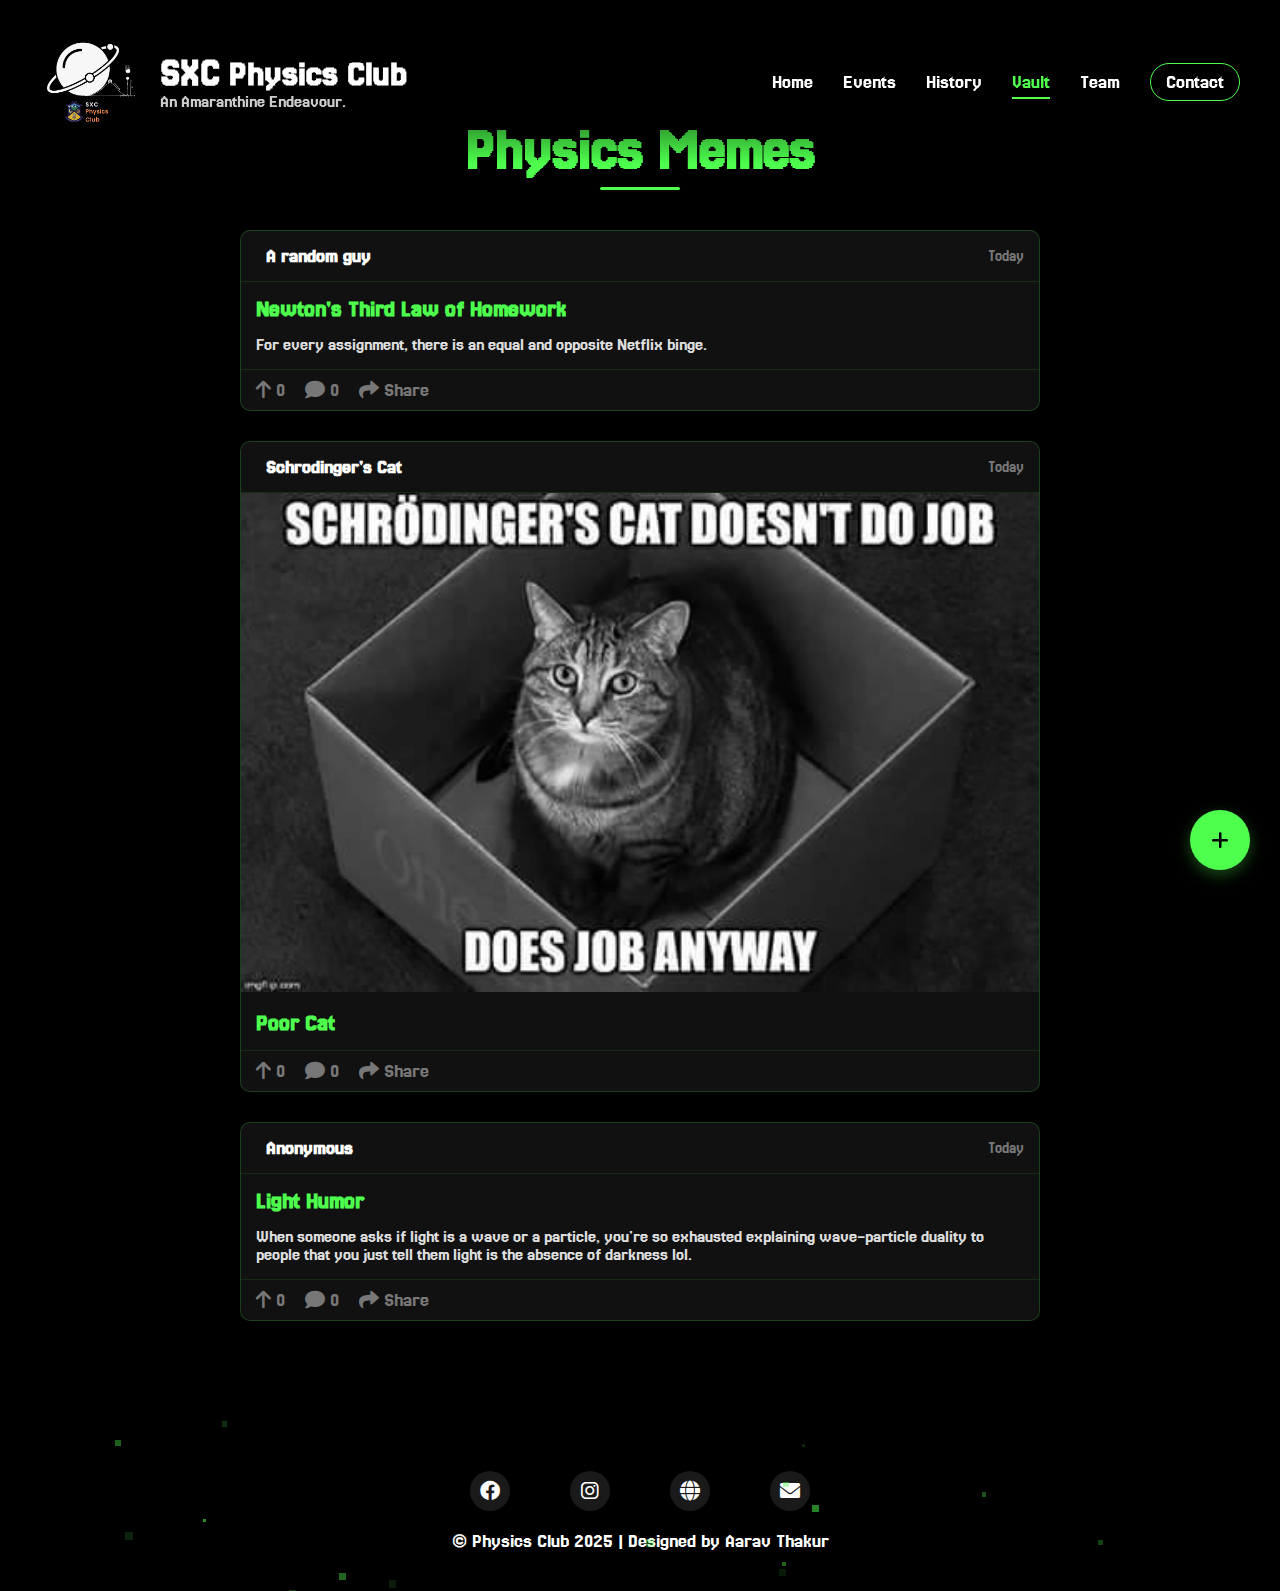
<file: memes.html>
<!DOCTYPE html>
<html lang="en">
  <head>
    <meta charset="UTF-8" />
    <meta name="viewport" content="width=device-width, initial-scale=1.0" />
    <title>Physics Memes</title>
    <link rel="stylesheet" href="styles.css" />
    <link
      rel="stylesheet"
      href="https://cdnjs.cloudflare.com/ajax/libs/font-awesome/6.0.0-beta3/css/all.min.css"
    />
    <link rel="preconnect" href="https://fonts.googleapis.com" />
    <link rel="preconnect" href="https://fonts.gstatic.com" crossorigin />
    <link
      href="https://fonts.googleapis.com/css2?family=Jersey+20&family=Jersey+25&display=swap"
      rel="stylesheet"
    />
    <style>
      .memes-container {
        padding: 120px 0 60px 0;
        background-color: #000;
        min-height: 100vh;
        display: flex;
        flex-direction: column;
        align-items: center;
      }

      .memes-title {
        text-align: center;
        color: #4eff4e;
        margin-bottom: 50px;
        font-size: 3rem;
        position: relative;
      }

      .memes-title::after {
        content: "";
        position: absolute;
        bottom: -10px;
        left: 50%;
        transform: translateX(-50%);
        width: 80px;
        height: 3px;
        background-color: #4eff4e;
        border-radius: 2px;
      }

      .memes-feed {
        width: 90%;
        max-width: 800px;
        margin: 0 auto;
      }

      .meme-card {
        background-color: #111;
        border-radius: 10px;
        margin-bottom: 30px;
        overflow: hidden;
        box-shadow: 0 5px 15px rgba(0, 0, 0, 0.3);
        border: 1px solid rgba(78, 255, 78, 0.2);
        transition: transform 0.3s ease, box-shadow 0.3s ease;
      }

      .meme-card:hover {
        transform: translateY(-5px);
        box-shadow: 0 10px 25px rgba(78, 255, 78, 0.2);
      }

      .meme-header {
        display: flex;
        align-items: center;
        padding: 15px;
        border-bottom: 1px solid rgba(78, 255, 78, 0.1);
      }

      .meme-author {
        color: #fff;
        font-weight: bold;
        margin-left: 10px;
      }

      .meme-date {
        color: #777;
        font-size: 0.8rem;
        margin-left: auto;
      }

      .meme-content {
        padding: 0;
      }

      .meme-image {
        width: 100%;
        max-height: 600px;
        object-fit: contain;
        background-color: #000;
      }

      .meme-title {
        padding: 15px;
        color: #4eff4e;
        font-size: 1.2rem;
        margin: 0;
      }

      .meme-description {
        padding: 0 15px 15px;
        color: #ddd;
        font-size: 0.9rem;
        margin: 0;
      }

      .meme-actions {
        display: flex;
        padding: 10px 15px;
        border-top: 1px solid rgba(78, 255, 78, 0.1);
      }

      .meme-action {
        display: flex;
        align-items: center;
        color: #777;
        margin-right: 20px;
        cursor: pointer;
        transition: color 0.3s ease;
      }

      .meme-action:hover {
        color: #4eff4e;
      }

      .meme-action i {
        margin-right: 5px;
      }

      .meme-action.upvoted {
        color: #4eff4e;
      }

      .meme-comments {
        padding: 15px;
        border-top: 1px solid rgba(78, 255, 78, 0.1);
        max-height: 300px;
        overflow-y: auto;
        display: none;
      }

      .meme-comments.active {
        display: block;
      }

      .comment {
        margin-bottom: 15px;
        padding-bottom: 15px;
        border-bottom: 1px solid rgba(78, 255, 78, 0.1);
      }

      .comment:last-child {
        margin-bottom: 0;
        padding-bottom: 0;
        border-bottom: none;
      }

      .comment-header {
        display: flex;
        align-items: center;
        margin-bottom: 5px;
      }

      .comment-author {
        color: #fff;
        font-weight: bold;
        font-size: 0.9rem;
      }

      .comment-date {
        color: #777;
        font-size: 0.8rem;
        margin-left: 10px;
      }

      .comment-content {
        color: #ddd;
        font-size: 0.9rem;
      }

      .comment-form {
        display: flex;
        margin-top: 15px;
        border-top: 1px solid rgba(78, 255, 78, 0.1);
        padding-top: 15px;
      }

      .comment-input {
        flex: 1;
        background-color: #222;
        border: 1px solid rgba(78, 255, 78, 0.3);
        border-radius: 20px;
        padding: 10px 15px;
        color: #fff;
        font-size: 0.9rem;
      }

      .comment-input:focus {
        outline: none;
        border-color: #4eff4e;
      }

      .comment-submit {
        background-color: transparent;
        border: none;
        color: #4eff4e;
        margin-left: 10px;
        cursor: pointer;
        font-size: 1.2rem;
        transition: transform 0.3s ease;
      }

      .comment-submit:hover {
        transform: scale(1.2);
      }

      .upload-btn {
        position: fixed;
        bottom: 30px;
        right: 30px;
        width: 60px;
        height: 60px;
        background-color: #4eff4e;
        color: #000;
        border-radius: 50%;
        display: flex;
        justify-content: center;
        align-items: center;
        font-size: 1.5rem;
        box-shadow: 0 5px 15px rgba(78, 255, 78, 0.3);
        cursor: pointer;
        transition: transform 0.3s ease, background-color 0.3s ease;
        z-index: 100;
      }

      .upload-btn:hover {
        transform: scale(1.1);
        background-color: #3dcc3d;
      }

      .upload-modal {
        position: fixed;
        top: 0;
        left: 0;
        width: 100%;
        height: 100%;
        background-color: rgba(0, 0, 0, 0.8);
        display: flex;
        justify-content: center;
        align-items: center;
        z-index: 1000;
        opacity: 0;
        visibility: hidden;
        transition: all 0.3s ease;
      }

      .upload-modal.active {
        opacity: 1;
        visibility: visible;
      }

      .upload-form {
        background-color: #111;
        border-radius: 10px;
        width: 90%;
        max-width: 500px;
        padding: 30px;
        position: relative;
        border: 1px solid rgba(78, 255, 78, 0.3);
        box-shadow: 0 0 20px rgba(78, 255, 78, 0.2);
      }

      .close-modal {
        position: absolute;
        top: 15px;
        right: 15px;
        color: #777;
        font-size: 1.2rem;
        cursor: pointer;
        transition: color 0.3s ease;
      }

      .close-modal:hover {
        color: #4eff4e;
      }

      .upload-form h3 {
        color: #4eff4e;
        text-align: center;
        margin-bottom: 20px;
      }

      .form-group {
        margin-bottom: 20px;
      }

      .form-group label {
        display: block;
        color: #ddd;
        margin-bottom: 5px;
      }

      .form-control {
        width: 100%;
        background-color: #222;
        border: 1px solid rgba(78, 255, 78, 0.3);
        border-radius: 5px;
        padding: 10px;
        color: #fff;
        font-size: 0.9rem;
      }

      .form-control:focus {
        outline: none;
        border-color: #4eff4e;
      }

      .file-input-wrapper {
        position: relative;
        display: inline-block;
        margin-bottom: 10px;
      }

      .file-input-btn {
        display: inline-block;
        background-color: #222;
        color: #ddd;
        padding: 8px 15px;
        border-radius: 5px;
        cursor: pointer;
        border: 1px solid rgba(78, 255, 78, 0.3);
        transition: background-color 0.3s ease;
      }

      .file-input-btn:hover {
        background-color: #333;
      }

      .file-input-wrapper input[type="file"] {
        position: absolute;
        left: 0;
        top: 0;
        opacity: 0;
        width: 100%;
        height: 100%;
        cursor: pointer;
      }

      .file-name {
        color: #777;
        font-size: 0.9rem;
        margin-left: 10px;
      }

      .form-actions {
        display: flex;
        justify-content: flex-end;
        gap: 10px;
      }

      .btn {
        padding: 8px 15px;
        border-radius: 5px;
        cursor: pointer;
        font-weight: bold;
        transition: background-color 0.3s ease;
      }

      .btn-cancel {
        background-color: transparent;
        color: #ddd;
        border: 1px solid #ddd;
      }

      .btn-cancel:hover {
        background-color: rgba(221, 221, 221, 0.1);
      }

      .btn-submit {
        background-color: #4eff4e;
        color: #000;
        border: none;
      }

      .btn-submit:hover {
        background-color: #3dcc3d;
      }

      /* Share Modal Styles */
      .share-modal {
        position: fixed;
        top: 0;
        left: 0;
        width: 100%;
        height: 100%;
        background-color: rgba(0, 0, 0, 0.8);
        display: flex;
        justify-content: center;
        align-items: center;
        z-index: 1000;
        opacity: 0;
        visibility: hidden;
        transition: all 0.3s ease;
      }

      .share-modal.active {
        opacity: 1;
        visibility: visible;
      }

      .share-content {
        background-color: #111;
        border-radius: 10px;
        width: 90%;
        max-width: 500px;
        padding: 30px;
        position: relative;
        border: 1px solid rgba(78, 255, 78, 0.3);
        box-shadow: 0 0 20px rgba(78, 255, 78, 0.2);
      }

      .share-content h3 {
        color: #4eff4e;
        text-align: center;
        margin-bottom: 20px;
      }

      .share-options {
        display: flex;
        flex-wrap: wrap;
        justify-content: center;
        gap: 15px;
        margin-bottom: 25px;
      }

      .share-option {
        display: flex;
        flex-direction: column;
        align-items: center;
        cursor: pointer;
        transition: transform 0.3s ease;
      }

      .share-option:hover {
        transform: translateY(-5px);
      }

      .share-icon {
        width: 50px;
        height: 50px;
        border-radius: 50%;
        display: flex;
        justify-content: center;
        align-items: center;
        color: white;
        font-size: 1.2rem;
        margin-bottom: 5px;
      }

      .share-icon.facebook {
        background-color: #3b5998;
      }

      .share-icon.twitter {
        background-color: #1da1f2;
      }

      .share-icon.whatsapp {
        background-color: #25d366;
      }

      .share-icon.telegram {
        background-color: #0088cc;
      }

      .share-icon.email {
        background-color: #dd4b39;
      }

      .share-label {
        font-size: 0.8rem;
        color: #ddd;
      }

      .share-link {
        display: flex;
        background-color: #222;
        border-radius: 5px;
        padding: 10px;
        margin-bottom: 20px;
        border: 1px solid rgba(78, 255, 78, 0.2);
      }

      .share-url {
        flex: 1;
        overflow: hidden;
        text-overflow: ellipsis;
        white-space: nowrap;
        color: #ddd;
        font-size: 0.9rem;
      }

      .copy-btn {
        background: none;
        border: none;
        color: #4eff4e;
        cursor: pointer;
        padding: 0 10px;
        font-size: 1rem;
        transition: transform 0.3s ease;
      }

      .copy-btn:hover {
        transform: scale(1.2);
      }

      .close-share {
        display: block;
        width: 100%;
        padding: 10px;
        background-color: #4eff4e;
        color: #000;
        border: none;
        border-radius: 5px;
        cursor: pointer;
        font-weight: bold;
        transition: background-color 0.3s ease;
      }

      .close-share:hover {
        background-color: #3dcc3d;
      }

      /* Simplified footer for memes page */
      .memes-footer {
        background-color: #000;
        color: white;
        padding: 2rem;
        text-align: center;
        width: 100%;
      }

      .memes-footer .social-icons {
        display: flex;
        justify-content: center;
        margin-bottom: 1rem;
      }

      .memes-footer .social-icons a {
        color: white;
        font-size: 1.5rem;
        margin: 0 1rem;
        transition: all 0.3s ease;
      }

      .memes-footer .social-icons a:hover {
        color: #4eff4e;
        transform: translateY(-5px);
      }

      @media (max-width: 768px) {
        .share-options {
          gap: 10px;
        }

        .share-icon {
          width: 40px;
          height: 40px;
          font-size: 1rem;
        }

        .share-label {
          font-size: 0.7rem;
        }
      }
    </style>
  </head>
  <body>
    <nav class="navbar">
      <div class="logo">
        <img src="Img/Logo.jpg" alt="Physics Club Logo" />
      </div>
      <div class="nav-title">
        <h1><span>SXC</span> Physics Club</h1>
        <p>An Amaranthine Endeavour.</p>
      </div>
      <div class="menu-toggle">
        <i class="fas fa-bars"></i>
      </div>
      <ul class="nav-links">
        <li><a href="index.html">Home</a></li>
        <li><a href="404.html">Events</a></li>
        <li><a href="404.html">History</a></li>
        <li class="dropdown">
          <a href="#" class="active">Vault</a>
          <div class="dropdown-content">
            <a href="gallery.html">Gallery</a>
            <a href="memes.html" class="active">Memes</a>
          </div>
        </li>
        <li><a href="404.html">Team</a></li>
        <li><a href="contact.html">Contact</a></li>
      </ul>
    </nav>

    <div class="memes-container">
      <h1 class="memes-title">Physics Memes</h1>

      <div class="memes-feed">
        <div class="meme-card">
          <div class="meme-header">
            <div class="meme-author">A random guy</div>
            <div class="meme-date">Today</div>
          </div>
          <div class="meme-content">
            <h3 class="meme-title">Newton's Third Law of Homework</h3>
            <p class="meme-description">
              For every assignment, there is an equal and opposite Netflix
              binge.
            </p>
          </div>
          <div class="meme-actions">
            <div class="meme-action upvote-btn">
              <i class="fas fa-arrow-up"></i>
              <span class="upvote-count">0</span>
            </div>
            <div class="meme-action comment-btn">
              <i class="fas fa-comment"></i>
              <span class="comment-count">0</span>
            </div>
            <div
              class="meme-action share-btn"
              data-title="Newton's Third Law of Homework"
            >
              <i class="fas fa-share"></i>
              <span>Share</span>
            </div>
          </div>
          <div class="meme-comments">
            <div class="comment-form">
              <input
                type="text"
                class="comment-input"
                placeholder="Add a comment..."
              />
              <button class="comment-submit">
                <i class="fas fa-paper-plane"></i>
              </button>
            </div>
          </div>
        </div>

        <div class="meme-card">
          <div class="meme-header">
            <div class="meme-author">Schrodinger's Cat</div>
            <div class="meme-date">Today</div>
          </div>
          <div class="meme-content">
            <img src="Img/cat.jpg" alt="Physics Meme" class="meme-image" />
            <h3 class="meme-title">Poor Cat</h3>
          </div>
          <div class="meme-actions">
            <div class="meme-action upvote-btn">
              <i class="fas fa-arrow-up"></i>
              <span class="upvote-count">0</span>
            </div>
            <div class="meme-action comment-btn">
              <i class="fas fa-comment"></i>
              <span class="comment-count">0</span>
            </div>
            <div
              class="meme-action share-btn"
              data-title="Physics Exam Preparation"
            >
              <i class="fas fa-share"></i>
              <span>Share</span>
            </div>
          </div>
          <div class="meme-comments">
            <div class="comment-form">
              <input
                type="text"
                class="comment-input"
                placeholder="Add a comment..."
              />
              <button class="comment-submit">
                <i class="fas fa-paper-plane"></i>
              </button>
            </div>
          </div>
        </div>

        <div class="meme-card">
          <div class="meme-header">
            <div class="meme-author">Anonymous</div>
            <div class="meme-date">Today</div>
          </div>
          <div class="meme-content">
            <h3 class="meme-title">Light Humor</h3>
            <p class="meme-description">
              When someone asks if light is a wave or a particle, you're so
              exhausted explaining wave-particle duality to people that you just
              tell them light is the absence of darkness lol.
            </p>
          </div>
          <div class="meme-actions">
            <div class="meme-action upvote-btn">
              <i class="fas fa-arrow-up"></i>
              <span class="upvote-count">0</span>
            </div>
            <div class="meme-action comment-btn">
              <i class="fas fa-comment"></i>
              <span class="comment-count">0</span>
            </div>
            <div class="meme-action share-btn" data-title="Light Humor">
              <i class="fas fa-share"></i>
              <span>Share</span>
            </div>
          </div>
          <div class="meme-comments">
            <div class="comment-form">
              <input
                type="text"
                class="comment-input"
                placeholder="Add a comment..."
              />
              <button class="comment-submit">
                <i class="fas fa-paper-plane"></i>
              </button>
            </div>
          </div>
        </div>
      </div>

      <!-- Upload Button -->
      <div class="upload-btn">
        <i class="fas fa-plus"></i>
      </div>

      <!-- Upload Modal -->
      <div class="upload-modal">
        <div class="close-modal">
          <i class="fas fa-times"></i>
        </div>
        <div class="upload-form">
          <h3>Upload a Physics Meme</h3>
          <div class="form-group">
            <label for="meme-title">Title</label>
            <input
              type="text"
              id="meme-title"
              class="form-control"
              placeholder="Give your meme a catchy title"
            />
          </div>
          <div class="form-group">
            <label for="meme-description">Description</label>
            <textarea
              id="meme-description"
              class="form-control"
              rows="3"
              placeholder="Add a funny description"
            ></textarea>
          </div>
          <div class="form-group">
            <label>Upload Image</label>
            <div class="file-input-wrapper">
              <span class="file-input-btn">Choose File</span>
              <input type="file" accept="image/*" />
            </div>
            <span class="file-name">No file chosen</span>
          </div>
          <div class="form-actions">
            <button class="btn btn-cancel">Cancel</button>
            <button class="btn btn-submit">Upload</button>
          </div>
        </div>
      </div>

      <!-- Share Modal -->
      <div class="share-modal">
        <div class="share-content">
          <h3>Share This Meme</h3>
          <div class="share-options">
            <div class="share-option" id="share-facebook">
              <div class="share-icon facebook">
                <i class="fab fa-facebook-f"></i>
              </div>
              <div class="share-label">Facebook</div>
            </div>
            <div class="share-option" id="share-twitter">
              <div class="share-icon twitter">
                <i class="fab fa-twitter"></i>
              </div>
              <div class="share-label">Twitter</div>
            </div>
            <div class="share-option" id="share-whatsapp">
              <div class="share-icon whatsapp">
                <i class="fab fa-whatsapp"></i>
              </div>
              <div class="share-label">WhatsApp</div>
            </div>
            <div class="share-option" id="share-telegram">
              <div class="share-icon telegram">
                <i class="fab fa-telegram-plane"></i>
              </div>
              <div class="share-label">Telegram</div>
            </div>
            <div class="share-option" id="share-email">
              <div class="share-icon email">
                <i class="fas fa-envelope"></i>
              </div>
              <div class="share-label">Email</div>
            </div>
          </div>
          <div class="share-link">
            <div class="share-url" id="share-url"></div>
            <button class="copy-btn" id="copy-link">
              <i class="fas fa-copy"></i>
            </button>
          </div>
          <button class="close-share">Close</button>
        </div>
      </div>
    </div>

    <footer class="memes-footer">
      <div class="social-icons">
        <a href="https://www.facebook.com/sxcphysicsclub/" target="_blank"
          ><i class="fab fa-facebook"></i
        ></a>
        <a href="https://www.instagram.com/sxcphysicsclub/" target="_blank"
          ><i class="fab fa-instagram"></i
        ></a>
        <a href="index.html"><i class="fas fa-globe"></i></a>
        <a href="mailto:sxcphysicsclub@sxc.edu.np"
          ><i class="fas fa-envelope"></i
        ></a>
      </div>
      <p>&copy; Physics Club 2025 | Designed by Aarav Thakur</p>
    </footer>

    <script src="script.js"></script>
  </body>
</html>
</file>
<file: styles.css>
* {
    margin: 0;
    padding: 0;
    box-sizing: border-box;
    font-size: 20px;
}

body {
    background-color: #f8f9fa;
    color: #333;
    overflow-x: hidden;
    font-family: "Jersey 25";
}

h1, h2, h3, h4, h5, h6 {
    margin-bottom: 1rem;
}

a {
    text-decoration: none;
    color: inherit;
}

section {
    padding: 4rem 2rem;
    position: relative;
}

.btn {
    display: inline-block;
    background-color: #007bff;
    color: white;
    padding: 0.8rem 1.5rem;
    border-radius: 30px;
    font-weight: bold;
    transition: all 0.3s ease;
    margin-top: 1rem;
}

.btn:hover {
    background-color: #0056b3;
    transform: translateY(-3px);
    box-shadow: 0 10px 20px rgba(0, 0, 0, 0.1);
}

.btn-small {
    display: inline-block;
    background-color: transparent;
    border: 1px solid #4eff4e;
    color: #4eff4e;
    padding: 0.5rem 1rem;
    border-radius: 20px;
    font-size: 0.9rem;
    transition: all 0.3s ease;
}

.btn-small:hover {
    background-color: #4eff4e;
    color: #000;
    transform: translateY(-3px);
    box-shadow: 0 10px 20px rgba(78, 255, 78, 0.3);
}

/* Navbar styling */
.navbar {
    display: flex;
    justify-content: space-between;
    align-items: center;
    padding: 1.5rem 2rem;
    background: linear-gradient(to bottom, rgba(0,0,0,0.9) 0%, rgba(0,0,0,0.5) 70%, transparent 100%);
    position: fixed;
    top: 0;
    left: 0;
    right: 0;
    z-index: 1000;
    transition: all 0.3s ease;
}

.logo img {
    height: 100px;
    border-radius: 50%;
    box-shadow: none;
}

.nav-title {
    margin-right: auto;
    margin-left: 1rem;
}

.nav-title h1 {
    font-size: 1.8rem;
    margin-bottom: 0;
    color: #fff;
}

.nav-title h1 span {  
    color: white;
    font-weight: bold;
    font-size: 2rem;
}

.nav-title p {
    font-size: 0.9rem;
    color: #ccc;
}

.nav-links {
    display: flex;
    list-style: none;
}

.nav-links li {
    margin-left: 1.5rem;
    position: relative;
}

.nav-links a {
    color: #fff;
    font-weight: 500;
    transition: color 0.3s ease;
    position: relative;
    padding-bottom: 5px;
}

.nav-links a:hover, .nav-links a.active {
    color: #4eff4e;
}

.nav-links a::after {
    content: '';
    position: absolute;
    bottom: -2px;
    left: 0;
    width: 0;
    height: 2px;
    background-color: #4eff4e;
    transition: width 0.3s ease;
}

.nav-links a:hover::after, .nav-links a.active::after {
    width: 100%;
}

/* Dropdown menu */
.dropdown {
    position: relative;
}

.dropdown-content {
    display: none;
    position: absolute;
    top: 100%;
    left: 0;
    background-color: rgba(0, 0, 0, 0.9);
    min-width: 160px;
    box-shadow: 0 8px 16px rgba(0, 0, 0, 0.2);
    z-index: 1;
    border-radius: 5px;
    overflow: hidden;
}

.dropdown-content a {
    color: #fff;
    padding: 12px 16px;
    display: block;
    text-align: left;
    transition: background-color 0.3s ease;
}

.dropdown-content a:hover {
    background-color: rgba(78, 255, 78, 0.2);
}

.dropdown:hover .dropdown-content {
    display: block;
}

.menu-toggle {
    display: none;
    font-size: 1.5rem;
    cursor: pointer;
    color: #fff;
}
.video-btn {
    --clr-shadow__border: #4eff4e;
    --clr-text: #000000;
    --clr-space: #120e1e;
    --clr-space-gr: #271950;
    --clr-star: #E9F8F9;
    --size: 3rem;
    position: relative;
    outline: 2px solid var(--clr-shadow__border);
    margin-top: 2rem;
    display: inline-block;
}

.video-btn .button {
    font-weight: 400;
    font-size: 1.5rem;
    letter-spacing: 0.2rem;
    background: transparent;
    padding: calc(var(--size) / 3) var(--size);
    border: none;
    cursor: pointer;
    color: var(--clr-text);
    text-shadow: 2px 0px var(--clr-shadow__border), 0px 2px var(--clr-shadow__border),
    -2px 0px var(--clr-shadow__border), 0px -2px var(--clr-shadow__border);
    display: flex;
    align-items: center;
    gap: 10px;
}

.video-btn .button i {
    font-size: 1.8rem;
}

.video-btn .space {
    width: 100%;
    height: 100%;
    bottom: 0%;
    gap: 1.5rem;
    transition: 0.5s ease-in-out;
    z-index: -1;
    opacity: 0;
    overflow: hidden;
    position: absolute;
    display: flex;
    background: linear-gradient(160deg, var(--clr-space), var(--clr-space-gr));
}

.video-btn:hover .space {
    opacity: 1;
}

.video-btn .star {
    height: 4rem;
    width: 0.3rem;
    transition: 0.5s;
    border-radius: 50px;
    clip-path: polygon(50% 0%, 100% 100%, 0% 100%);
    position: relative;
    background-color: var(--clr-star);
    animation: space-animation calc(0.1s * var(--i)) linear infinite;
}

@keyframes space-animation {
    0% {
        transform: rotate(-30deg) translateY(calc(-52% * var(--i)));
    }

    100% {
        transform: rotate(-30deg) translateY(calc(52% * var(--i)));
    }
}
.connections {
    text-align: center;
    background-color: #000;
    color: white;
    padding: 6rem 2rem;
    position: relative;
    background-image: url('Img/stars.jpg');
    background-size: cover;
    background-position: center;
    background-attachment: fixed;
}

.connections::before {
    content: '';
    position: absolute;
    top: 0;
    left: 0;
    width: 100%;
    height: 100%;
    background: rgba(0, 0, 0, 0.7);
    z-index: 0;
    display: block;
}

.connections h2, 
.connection-cards {
    position: relative;
    z-index: 1;
}

.connection-cards {
    display: flex;
    justify-content: center;
    margin-top: 3rem;
    position: relative;
    z-index: 1;
}

.connection-card {
    flex: 0 0 auto;
    width: 350px;
    padding: 3rem 2rem;
    background-color: rgba(0, 0, 0, 0.7);
    border-radius: 15px;
    transition: all 0.5s ease;
    border: 2px solid transparent;
    border-bottom: 2px solid #4eff4e;
    border-right: 2px solid #4eff4e;
    display: flex;
    flex-direction: column;
    align-items: center;
    text-align: center;
}

.connection-card:hover {
    transform: translateY(-10px);
    border-top: 2px solid #4eff4e;
    border-left: 2px solid #4eff4e;
    border-bottom: 2px solid rgb(103, 238, 144);
    border-right: 2px solid rgb(103, 238, 144);
    box-shadow: rgba(46, 240, 78, 0.4) 5px 5px, 
                rgba(46, 240, 78, 0.3) 10px 10px, 
                rgba(46, 240, 78, 0.2) 15px 15px;
}

.connection-card img {
    width: 150px;
    height: 150px;
    object-fit: contain;
    margin-bottom: 1.5rem;
    border-radius: 50%;
    background-color: rgba(255, 255, 255, 0.1);
    padding: 15px;
    border: 2px solid #4eff4e;
}

.connection-card h3 {
    margin: 1rem 0;
    font-size: 1.5rem;
}

.connection-card p {
    margin-top: 0;
    font-size: 1.1rem;
}

/* Meme section */
.meme-section {
    text-align: center;
    background-color: #000;
    color: white;
    background-image: url('Img/RL.png');
    background-size: cover;
    background-position: center;
    padding: 5rem 2rem;
    position: relative;
}

.meme-section::before {
    content: '';
    position: absolute;
    top: 0;
    left: 0;
    width: 100%;
    height: 100%;
    background: rgba(0, 0, 0, 0.6);
    z-index: 0;
}

.meme-section h2, 
.meme-section p, 
.meme-section a {
    position: relative;
    z-index: 1;
}

.meme-section h2 {
    font-size: 2.5rem;
    margin-bottom: 2rem;
    color: #4eff4e;
    text-shadow: 0 0 10px rgba(78, 255, 78, 0.5);
}

.meme-section p {
    max-width: 600px;
    margin: 0 auto;
    font-size: 1.1rem;
    color: #f0f0f0;
}

.peek-btn {
    padding: 1rem 2rem;
    font-weight: 700;
    background: rgb(0, 0, 0);
    color: #ff4ea7;
    cursor: pointer;
    border-radius: 0.5rem;
    border-bottom: 2px solid #ff4ea7;
    border-right: 2px solid #ff4ea7;
    border-top: 2px solid black;
    border-left: 2px solid black;
    transition-duration: 1s;
    transition-property: border-top, border-left, border-bottom, border-right, box-shadow;
    display: inline-block;
    margin-top: 2rem;
}

.peek-btn:hover {
    border-top: 2px solid #ff4ea7;
    border-left: 2px solid #ff4ea7;
    border-bottom: 2px solid #f7248d;
    border-right: 2px solid #f7248d;
    box-shadow: rgba(240, 46, 214, 0.4) 5px 5px, rgba(188, 46, 240, 0.3) 10px 10px, rgba(149, 46, 240, 0.2) 15px 15px;
    background: rgb(10, 20, 10);
}

/* Footer styling inspired by isladjan.com */
footer {
    background-color: #000;
    color: white;
    padding: 4rem 2rem 1rem;
    position: relative;
    overflow: hidden;
}

footer::before {
    content: '';
    position: absolute;
    top: 0;
    left: 0;
    width: 100%;
    height: 100%;
    opacity: 0.2;
    z-index: 0;
}

.footer-content {
    display: flex;
    flex-wrap: wrap;
    justify-content: space-between;
    gap: 2rem;
    max-width: 1200px;
    margin: 0 auto;
    position: relative;
    z-index: 1;
}

.footer-about, .footer-links, .footer-social {
    flex: 1;
    min-width: 250px;
}

.footer-about h3, .footer-links h3, .footer-social h3 {
    font-size: 1.5rem;
    margin-bottom: 1.5rem;
    color: #4eff4e;
    position: relative;
    display: inline-block;
}

.footer-about h3::after, .footer-links h3::after, .footer-social h3::after {
    content: '';
    position: absolute;
    bottom: -5px;
    left: 0;
    width: 50%;
    height: 2px;
    background-color: #4eff4e;
}

.footer-links ul {
    list-style: none;
}

.footer-links li {
    margin-bottom: 0.8rem;
}

.footer-links a {
    color: #ccc;
    transition: color 0.3s ease, transform 0.3s ease;
    display: inline-block;
}

.footer-links a:hover {
    color: #4eff4e;
    transform: translateX(5px);
}

.social-icons {
    display: flex;
    gap: 1rem;
    margin-top: 1rem;
}

.social-icons a {
    display: flex;
    align-items: center;
    justify-content: center;
    width: 40px;
    height: 40px;
    background-color: rgba(255, 255, 255, 0.1);
    border-radius: 50%;
    transition: all 0.3s ease;
    position: relative;
    overflow: hidden;
}

.social-icons a::before {
    content: '';
    position: absolute;
    top: 0;
    left: -100%;
    width: 100%;
    height: 100%;
    background: linear-gradient(90deg, transparent, rgba(78, 255, 78, 0.4), transparent);
    transition: 0.5s;
}

.social-icons a:hover {
    background-color: rgba(54, 6, 212, 0.612);
    transform: translateY(-5px);
}

.social-icons a:hover::before {
    left: 100%;
}

.footer-bottom {
    text-align: center;
    padding-top: 2rem;
    margin-top: 3rem;
    border-top: 1px solid rgba(255, 255, 255, 0.1);
    position: relative;
    z-index: 1;
}

.footer-bottom p {
    color: #ccc;
    font-size: 0.9rem;
}

.pixel-decoration {
    position: absolute;
    width: 10px;
    height: 10px;
    background-color: #4eff4e;
    opacity: 0.5;
    z-index: 0;
}

/* Hero section with animations */
.hero {
    height: 100vh;
    display: flex;
    align-items: center;
    justify-content: center;
    text-align: center;
    color: rgb(91, 250, 152);
    background-image: url('Img/Earth.jpeg');
    background-size: cover;
    background-position: center;
    background-attachment: fixed;
    position: relative;
    margin-top: 0;
    padding-top: 80px;
    overflow: hidden;
    animation: fadeInBg 2s ease-out forwards;
}

/* Background fade-in animation */
@keyframes fadeInBg {
    0% {
        background-position: center bottom;
        opacity: 0;
    }
    100% {
        background-position: center center;
        opacity: 1;
    }
}

.hero::after {
    content: '';
    position: absolute;
    bottom: 0;
    left: 0;
    width: 100%;
    height: 150px;
    background: linear-gradient(to top, #000, transparent);
    z-index: 1;
}

.hero-content {
    max-width: 800px;
    padding: 2rem;
    z-index: 2;
}
.hero-content h1 {
    font-family: "Jersey 20";
    color: lightgreen;
    font-size: 5rem;
    font-weight: 300;
    margin-bottom: 1.5rem;
    text-shadow: 2px 2px 4px rgba(0, 0, 0, 0.5);
    display: inline-block;
    position: relative;
}

/* Individual letter styling with text stroke */
.hero-content h1 span {
    display: inline-block;
    opacity: 0;
    font-size: inherit;
    color: inherit;
    margin: 0 1px;
    animation: fadeInLetter 0.1s ease forwards;
    transform: translateY(20px);
    text-shadow: 2px 2px 4px rgba(0, 0, 0, 0.5);
    -webkit-text-stroke: 3px black; 
    paint-order: stroke fill; 
}
.hero-content h1 span:nth-child(1) { animation-delay: 0.3s; }
.hero-content h1 span:nth-child(2) { animation-delay: 0.4s; }
.hero-content h1 span:nth-child(3) { animation-delay: 0.5s; }
.hero-content h1 span:nth-child(4) { animation-delay: 0.6s; }
.hero-content h1 span:nth-child(5) { animation-delay: 0.7s; }
.hero-content h1 span:nth-child(6) { animation-delay: 0.8s; }
.hero-content h1 span:nth-child(7) { animation-delay: 0.9s; }
.hero-content h1 span:nth-child(8) { animation-delay: 1.0s; }
.hero-content h1 span:nth-child(9) { animation-delay: 1.1s; }
.hero-content h1 span:nth-child(10) { animation-delay: 1.2s; }
.hero-content h1 span:nth-child(11) { animation-delay: 1.4s; }
.hero-content h1 span:nth-child(12) { animation-delay: 1.5s; }
.hero-content h1 span:nth-child(13) { animation-delay: 1.6s; }
.hero-content h1 span:nth-child(14) { animation-delay: 1.7s; }
.hero-content h1 span:nth-child(15) { animation-delay: 1.8s; }
.hero-content h1 span:nth-child(16) { animation-delay: 1.9s; }
.hero-content h1 span:nth-child(17) { animation-delay: 2.0s; }
.hero-content h1 span:nth-child(18) { animation-delay: 2.1s; }
.hero-content h1 span:nth-child(19) { animation-delay: 2.2s; }
.hero-content h1 span:nth-child(20) { animation-delay: 2.3s; }

@keyframes fadeInLetter {
    0% {
        opacity: 0;
        transform: translateY(20px);
    }
    100% {
        opacity: 1;
        transform: translateY(0);
    }
}

.hero-content h1::after {
    content: "|";
    position: absolute;
    right: -20px;
    bottom: 10px;
    color: lightgreen;
    font-size: 5rem;
    animation: blink 0.7s infinite;
    opacity: 0;
    animation-delay: 2.5s;
}

@keyframes blink {
    0%, 100% { opacity: 1; }
    50% { opacity: 0; }
}

/* Hero paragraph with text stroke */
.hero-content p {
    font-size: 1.3rem;
    margin-bottom: 2rem;
    text-shadow: 1px 1px 2px rgba(0, 0, 0, 0.5);
    opacity: 0;
    animation: fadeIn 1s ease forwards;
    animation-delay: 2.7s;
    -webkit-text-stroke: 2px black;
    paint-order: stroke fill;
    color: rgb(91, 250, 152);
    font-weight: bold;
}

@keyframes fadeIn {
    0% { opacity: 0; }
    100% { opacity: 1; }
}

/* Video button fade in */
.hero-content .video-btn {
    opacity: 0;
    animation: fadeIn 1s ease forwards;
    animation-delay: 3s;
}

/* Remove wave animation completely */
.waves {
    display: none;
}
.what-we-do {
    text-align: center;
    background-color: #000;
    color: white;
    background-size: cover;
    background-position: center;
    position: relative;
    margin-top: -2px; /* Ensure no gap between sections */
}

.services {
    display: flex;
    flex-wrap: wrap;
    justify-content: center;
    gap: 2rem;
    margin-top: 3rem;
}

.service-card {
    flex: 1;
    min-width: 250px;
    max-width: 350px;
    padding: 2rem;
    background-color: rgba(0, 0, 0, 0.7);
    border-radius: 10px;
    transition: transform 0.3s ease, box-shadow 0.3s ease;
    border: 1px solid rgba(78, 255, 78, 0.3);
}

.service-card:hover {
    transform: translateY(-10px);
    box-shadow: 0 15px 30px rgba(0, 0, 0, 0.2);
}

.service-card i {
    font-size: 3rem;
    margin-bottom: 1.5rem;
    color: #ffffff;
}

.service-card h3 {
    color: #43f684;
}

/* Events section */
.events {
    text-align: center;
    background-color: #000;
    color: white;
    background-image: url('Img/bg.jpg');
    background-size: cover;
    background-position: center;
    padding: 6rem 2rem;
    position: relative;
}

.events::before {
    content: '';
    position: absolute;
    top: 0;
    left: 0;
    width: 100%;
    height: 100%;
    background: rgba(0, 0, 0, 0.7);
    z-index: 0;
}

.events h2, 
.events .event-cards {
    position: relative;
    z-index: 1;
}

.event-cards {
    display: flex;
    flex-wrap: wrap;
    justify-content: center;
    gap: 2rem;
    margin-top: 3rem;
}

.event-card {
    flex: 1;
    min-width: 250px;
    max-width: 300px;
    background-color: rgba(0, 0, 0, 0.8);
    border-radius: 15px;
    overflow: hidden;
    transition: transform 0.3s ease, box-shadow 0.3s ease;
    border: 1px solid rgba(78, 255, 78, 0.3);
    padding-bottom: 1rem;
}

.event-card img {
    width: 100%;
    height: 180px;
    object-fit: cover;
    transition: transform 0.5s ease;
}

.event-card h3 {
    margin-top: 1rem;
    margin-bottom: 0.5rem;
    font-size: 1.3rem;
    color: #4eff4e;
}

.event-card p {
    font-size: 0.9rem;
    margin-bottom: 0.5rem;
    padding: 0 1rem;
}

.event-card .btn-small {
    margin: 0.8rem;
    display: inline-block;
}

/* NASO link hover effect */
.connection-card h3 a {
    color: #4eff4e;
    font-size: 1.5rem;
    font-weight: 700;
    transition: all 0.3s ease;
    display: inline-block;
    position: relative;
    text-decoration: none;
}

.connection-card h3 a::after {
    content: '';
    position: absolute;
    width: 100%;
    transform: scaleX(0);
    height: 2px;
    bottom: -4px;
    left: 0;
    background-color: #4eff4e;
    transform-origin: bottom right;
    transition: transform 0.3s ease-out;
}

.connection-card h3 a:hover {
    color: #fff;
    text-shadow: 0 0 10px rgba(78, 255, 78, 0.8);
}

.connection-card h3 a:hover::after {
    transform: scaleX(1);
    transform-origin: bottom left;
}

/* Responsive Design */
@media (max-width: 992px) {
    .hero-content h1 {
        font-size: 2.5rem;
    }
}

@media (max-width: 768px) {
    .navbar {
        padding: 1rem;
    }
    
    .menu-toggle {
        display: block;
    }
    
    .nav-links {
        position: fixed;
        top: 80px;
        left: 0;
        right: 0;
        background-color: rgba(255, 255, 255, 0.95);
        flex-direction: column;
        align-items: center;
        padding: 2rem 0;
        clip-path: polygon(0 0, 100% 0, 100% 0, 0 0);
        transition: clip-path 0.4s ease;
    }
    
    .nav-links.active {
        clip-path: polygon(0 0, 100% 0, 100% 100%, 0 100%);
    }
    
    .nav-links li {
        margin: 1rem 0;
    }
    
    .hero-content h1 {
        font-size: 2rem;
    }
    
    .service-card, .fact-card, .work-step, .connection-card {
        min-width: 100%;
    }
    
    .event-card {
        min-width: 280px;
    }
    
    .modal-content {
        width: 95%;
        margin: 5% auto;
    }
}

@media (max-width: 576px) {
    section {
        padding: 3rem 1rem;
    }
    
    .hero-content h1 {
        font-size: 1.8rem;
    }
    
    .hero-content p {
        font-size: 1rem;
    }
    
    .footer-about, .footer-links, .footer-social {
        min-width: 100%;
        text-align: center;
    }
    
    .social-icons {
        justify-content: center;
    }
    
    .gallery-container {
        grid-template-columns: 1fr;
    }
}
#foot{
    color: limegreen;
}

/* Special styling for contact link */
.nav-links li:last-child a {
    background-color: transparent;
    padding: 8px 15px;
    border-radius: 20px;
    border: 1px solid #4eff4e;
    transition: all 0.3s ease;
}

.nav-links li:last-child a:hover {
    background-color: rgba(78, 255, 78, 0.2);
    color: #4eff4e;
    transform: scale(1.1);
    box-shadow: 0 0 15px rgba(78, 255, 78, 0.5);
}

.nav-links li:last-child a::after {
    display: none;
}

/* Enhanced section headings */
section h2 {
    font-size: 3rem;
    margin-bottom: 2.5rem;
    position: relative;
    display: inline-block;
    color: #4eff4e;
    text-shadow: 0 0 10px rgba(78, 255, 78, 0.3);
}

section h2::after {
    content: '';
    position: absolute;
    bottom: -10px;
    left: 50%;
    transform: translateX(-50%);
    width: 80px;
    height: 3px;
    background-color: #4eff4e;
    border-radius: 2px;
}
</file>
